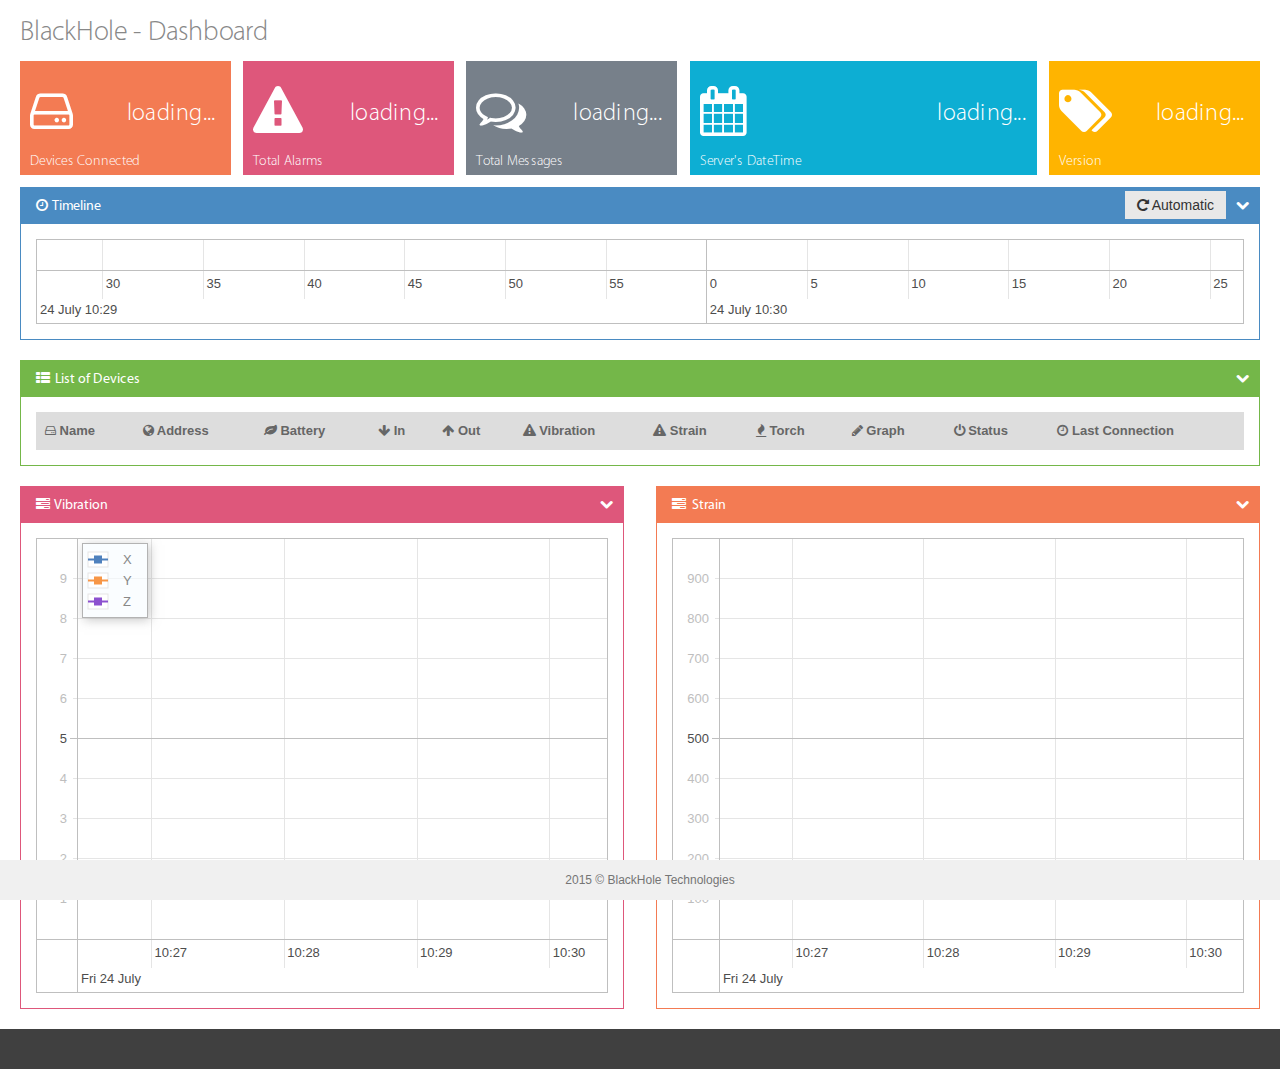
<file: target/classes/pages/index.html>
<!DOCTYPE html>
<!--[if IE 8]> <html lang="en" class="ie8"> <![endif]-->
<!--[if IE 9]> <html lang="en" class="ie9"> <![endif]-->
<!--[if !IE]><!--> <html lang="en"> <!--<![endif]-->

<!-- BEGIN HEAD -->
<head>
  <meta charset="utf-8" />
  <title>BlackHole - Dashboard</title>
  <meta name="viewport" content="width=device-width, initial-scale=1.0"/>
  <meta name="description" content="IPSO RockBolt Dashboard"/>
  <meta name="author" content="Punyal"/>
  <link href="assets/bootstrap/css/bootstrap.min.css" rel="stylesheet"/>
  <link href="assets/bootstrap/css/bootstrap-responsive.min.css" rel="stylesheet"/>
  <link href="assets/font-awesome/css/font-awesome.css" rel="stylesheet"/>
  <link href="css/style.css" rel="stylesheet" />
  <link href="css/vis.css" rel="stylesheet" />
  <link href="css/style-responsive.css" rel="stylesheet" />
  <link href="css/style-default.css" rel="stylesheet" id="style_color" />
</head>
<!-- END HEAD -->

<!-- BEGIN BODY -->
<body class="fixed-top">

  <!-- BEGIN CONTAINER -->
  <div id="container" class="row-fluid">

    <!-- BEGIN PAGE -->
    <div id="main-content">

      <!-- BEGIN PAGE CONTAINER-->
      <div class="container-fluid">

        <!-- BEGIN PAGE HEADER-->
        <div class="row-fluid">
          <div class="span12">
            <!-- BEGIN PAGE TITLE & BREADCRUMB-->
            <h3 class="page-title">
              BlackHole - Dashboard
            </h3>
            <!-- END PAGE TITLE & BREADCRUMB-->
          </div>
        </div>
        <!-- END PAGE HEADER-->

        <!-- BEGIN PAGE CONTENT-->
        
        <div class="row-fluid">
            <div class="metro-nav">
                    <div class="metro-nav-block nav-block-orange">
                        <a data-original-title="" href="#">
                            <i class="icon-hdd"></i>
                            <div class="info" id="devicesConnected">loading...</div>
                            <div class="status">Devices Connected</div>
                        </a>
                    </div>
                    <div class="metro-nav-block nav-block-red">
                        <a data-original-title="" href="#">
                            <i class="icon-warning-sign"></i>
                            <div class="info" id="totalAlarms">loading...</div>
                            <div class="status">Total Alarms</div>
                        </a>
                    </div>
                    <div class="metro-nav-block nav-block-grey">
                        <a data-original-title="" href="#">
                            <i class="icon-comments-alt"></i>
                            <div class="info" id="totalMessages">loading...</div>
                            <div class="status">Total Messages</div>
                        </a>
                    </div>
                    <div class="metro-nav-block nav-block-blue double">
                        <a data-original-title="" href="#">
                            <i class="icon-calendar"></i>
                            <div class="info" id="dateTime">loading...</div>
                            <div class="status">Server's DateTime</div>
                        </a>
                    </div>
                    <div class="metro-nav-block nav-block-yellow">
                        <a data-original-title="" href="#">
                            <i class="icon-tags"></i>
                            <div class="info" id="version">loading...</div>
                            <div class="status">Version</div>
                        </a>
                    </div>
                </div>
        </div>

        <div class="row-fluid">
          <div class="span12">

            <!-- BEGIN BASIC PORTLET-->
            <div class="widget blue">
              <div class="widget-title">
                <h4><i class="icon-time"></i> Timeline</h4>
                <span class="tools">
                  <a href="javascript:;" class="icon-chevron-down"></a>
                </span>
                
                <div class="update-btn" id="timeLineUpdateMode">
                    <a class="btn update-easy-pie-chart" onclick="autoUpdate(0);"><i class="icon-repeat"></i> Automatic</a>
                </div>
                
              </div>
              <div class="widget-body">
                <div class="text-center">
                  <div id="vis_timeline"></div>
                </div>
              </div>
            </div>
            <!-- END BASIC PORTLET-->
          </div>
        </div>

        <div class="row-fluid">
          <div class="span12">
            <!-- BEGIN BASIC PORTLET-->
            <div class="widget green">
              <div class="widget-title">
                <h4><i class="icon-th-list"></i> List of Devices</h4>
                <span class="tools">
                  <a href="javascript:;" class="icon-chevron-down"></a>
                </span>
              </div>
              <div class="widget-body">
                <table class="table table-striped table-bordered table-advance table-hover">
                  <thead>
                    <tr>
                      <th><i class="icon-hdd"></i> Name</th>
                      <th><i class="icon-globe"></i> Address</th>
                      <th><i class="icon-leaf"></i> Battery</th>
                      <th><i class="icon-arrow-down"></i> In</th>
                      <th><i class="icon-arrow-up"></i> Out</th>
                      <th><i class="icon-warning-sign"></i> Vibration</th>
                      <th><i class="icon-warning-sign"></i> Strain</th>
                      <th><i class="icon-fire"></i> Torch</th>
                      <th><i class="icon-pencil"></i> Graph</th>
                      <th><i class="icon-off"></i> Status</th>
                      <th><i class="icon-time"></i> Last Connection</th>
                    </tr>
                  </thead>
                  <tbody id="RockBoltsList">
                    </tbody>
                  </table>
                </div>
              </div>
              <!-- END BASIC PORTLET-->
            </div>
          </div>

          <div class="row-fluid">
            <div class="span6">
              <!-- BEGIN CHART PORTLET-->
              <div class="widget red">
                <div class="widget-title">
                  <h4><i class="icon-tasks"></i> Vibration</h4>
                  <span class="tools">
                    <a href="javascript:;" class="icon-chevron-down"></a>
                  </span>
                </div>
                <div class="widget-body">
                  <div class="text-center">
                  <div id="vis_vibration"></div>
                  </div>
                </div>
              </div>
              <!-- END CHART PORTLET-->
            </div>

            <div class="span6">
              <!-- BEGIN CHART PORTLET-->
              <div class="widget orange">
                <div class="widget-title">
                  <h4><i class="icon-tasks"> </i> Strain</h4>
                  <span class="tools">
                    <a href="javascript:;" class="icon-chevron-down"></a>
                  </span>
                </div>
                <div class="widget-body">
                  <div class="text-center">
                  <div id="vis_strain"></div>
                  </div>
                </div>
              </div>
              <!-- END CHART PORTLET-->
            </div>
          </div>

          <!-- END PAGE CONTENT-->
        </div>
        <!-- END PAGE CONTAINER-->
      </div>
      <!-- END PAGE -->
    </div>
    <!-- END CONTAINER -->

    <!-- BEGIN FOOTER -->
    <div id="footer">
      2015 &copy; BlackHole Technologies
    </div>
    <!-- END FOOTER -->

    <!-- BEGIN JAVASCRIPTS -->
    <!-- Load javascripts at bottom, this will reduce page load time -->
    <script src="js/jquery-1.8.3.min.js"></script>
    <script src="js/common-scripts.js"></script>
    <script src="js/vis.js"></script>
    <script src="js/rockbolt.js"></script>

    <!-- END JAVASCRIPTS -->

  </body>
  <!-- END BODY -->
</html>
</file>
<file: target/classes/pages/css/vis.css>
.vis .overlay {
  position: absolute;
  top: 0;
  left: 0;
  width: 100%;
  height: 100%;

  /* Must be displayed above for example selected Timeline items */
  z-index: 10;
}

.vis-active {
  box-shadow: 0 0 10px #86d5f8;
}

/* override some bootstrap styles screwing up the timelines css */

.vis [class*="span"] {
  min-height: 0;
  width: auto;
}

div.vis-configuration {
    position:relative;
    display:block;
    float:left;
    font-size:12px;
}

div.vis-configuration-wrapper {
    display:block;
    width:700px;
}


div.vis-configuration.vis-config-option-container{
    display:block;
    width:495px;
    background-color: #ffffff;
    border:2px solid #f7f8fa;
    border-radius:4px;
    margin-top:20px;
    left:10px;
    padding-left:5px;
}

div.vis-configuration.vis-config-button{
    display:block;
    width:495px;
    height:25px;
    vertical-align: middle;
    line-height:25px;
    background-color: #f7f8fa;
    border:2px solid #ceced0;
    border-radius:4px;
    margin-top:20px;
    left:10px;
    padding-left:5px;
    cursor: pointer;
    margin-bottom:30px;
}

div.vis-configuration.vis-config-button.hover{
    background-color: #4588e6;
    border:2px solid #214373;
    color:#ffffff;
}

div.vis-configuration.vis-config-item{
    display:block;
    float:left;
    width:495px;
    height:25px;
    vertical-align: middle;
    line-height:25px;
}


div.vis-configuration.vis-config-item.vis-config-s2{
    left:10px;
    background-color: #f7f8fa;
    padding-left:5px;
    border-radius:3px;
}
div.vis-configuration.vis-config-item.vis-config-s3{
    left:20px;
    background-color: #e4e9f0;
    padding-left:5px;
    border-radius:3px;
}
div.vis-configuration.vis-config-item.vis-config-s4{
    left:30px;
    background-color: #cfd8e6;
    padding-left:5px;
    border-radius:3px;
}

div.vis-configuration.vis-config-header{
    font-size:18px;
    font-weight: bold;
}

div.vis-configuration.vis-config-label{
    width:120px;
    height:25px;
    line-height: 25px;
}

div.vis-configuration.vis-config-label.vis-config-s3{
    width:110px;
}
div.vis-configuration.vis-config-label.vis-config-s4{
    width:100px;
}

div.vis-configuration.vis-config-colorBlock{
    top:1px;
    width:30px;
    height:19px;
    border:1px solid #444444;
    border-radius:2px;
    padding:0px;
    margin:0px;
    cursor:pointer;
}

input.vis-configuration.vis-config-checkbox {
    left:-5px;
}


input.vis-configuration.vis-config-rangeinput{
    position:relative;
    top:-5px;
    width:60px;
    height:13px;
    padding:1px;
    margin:0;
    pointer-events:none;
}

input.vis-configuration.vis-config-range{
    /*removes default webkit styles*/
    -webkit-appearance: none;

    /*fix for FF unable to apply focus style bug */
    border: 0px solid white;
    background-color:rgba(0,0,0,0);

    /*required for proper track sizing in FF*/
    width: 300px;
    height:20px;
}
input.vis-configuration.vis-config-range::-webkit-slider-runnable-track {
    width: 300px;
    height: 5px;
    background: #dedede; /* Old browsers */
    background: -moz-linear-gradient(top,  #dedede 0%, #c8c8c8 99%); /* FF3.6+ */
    background: -webkit-gradient(linear, left top, left bottom, color-stop(0%,#dedede), color-stop(99%,#c8c8c8)); /* Chrome,Safari4+ */
    background: -webkit-linear-gradient(top,  #dedede 0%,#c8c8c8 99%); /* Chrome10+,Safari5.1+ */
    background: -o-linear-gradient(top, #dedede 0%, #c8c8c8 99%); /* Opera 11.10+ */
    background: -ms-linear-gradient(top,  #dedede 0%,#c8c8c8 99%); /* IE10+ */
    background: linear-gradient(to bottom,  #dedede 0%,#c8c8c8 99%); /* W3C */
    filter: progid:DXImageTransform.Microsoft.gradient( startColorstr='#dedede', endColorstr='#c8c8c8',GradientType=0 ); /* IE6-9 */

    border: 1px solid #999999;
    box-shadow: #aaaaaa 0px 0px 3px 0px;
    border-radius: 3px;
}
input.vis-configuration.vis-config-range::-webkit-slider-thumb {
    -webkit-appearance: none;
    border: 1px solid #14334b;
    height: 17px;
    width: 17px;
    border-radius: 50%;
    background: #3876c2; /* Old browsers */
    background: -moz-linear-gradient(top,  #3876c2 0%, #385380 100%); /* FF3.6+ */
    background: -webkit-gradient(linear, left top, left bottom, color-stop(0%,#3876c2), color-stop(100%,#385380)); /* Chrome,Safari4+ */
    background: -webkit-linear-gradient(top,  #3876c2 0%,#385380 100%); /* Chrome10+,Safari5.1+ */
    background: -o-linear-gradient(top,  #3876c2 0%,#385380 100%); /* Opera 11.10+ */
    background: -ms-linear-gradient(top,  #3876c2 0%,#385380 100%); /* IE10+ */
    background: linear-gradient(to bottom,  #3876c2 0%,#385380 100%); /* W3C */
    filter: progid:DXImageTransform.Microsoft.gradient( startColorstr='#3876c2', endColorstr='#385380',GradientType=0 ); /* IE6-9 */
    box-shadow: #111927 0px 0px 1px 0px;
    margin-top: -7px;
}
input.vis-configuration.vis-config-range:focus {
    outline: none;
}
input.vis-configuration.vis-config-range:focus::-webkit-slider-runnable-track {
    background: #9d9d9d; /* Old browsers */
    background: -moz-linear-gradient(top, #9d9d9d 0%, #c8c8c8 99%); /* FF3.6+ */
    background: -webkit-gradient(linear, left top, left bottom, color-stop(0%,#9d9d9d), color-stop(99%,#c8c8c8)); /* Chrome,Safari4+ */
    background: -webkit-linear-gradient(top,  #9d9d9d 0%,#c8c8c8 99%); /* Chrome10+,Safari5.1+ */
    background: -o-linear-gradient(top,  #9d9d9d 0%,#c8c8c8 99%); /* Opera 11.10+ */
    background: -ms-linear-gradient(top,  #9d9d9d 0%,#c8c8c8 99%); /* IE10+ */
    background: linear-gradient(to bottom,  #9d9d9d 0%,#c8c8c8 99%); /* W3C */
    filter: progid:DXImageTransform.Microsoft.gradient( startColorstr='#9d9d9d', endColorstr='#c8c8c8',GradientType=0 ); /* IE6-9 */
}

input.vis-configuration.vis-config-range::-moz-range-track {
    width: 300px;
    height: 10px;
    background: #dedede; /* Old browsers */
    background: -moz-linear-gradient(top,  #dedede 0%, #c8c8c8 99%); /* FF3.6+ */
    background: -webkit-gradient(linear, left top, left bottom, color-stop(0%,#dedede), color-stop(99%,#c8c8c8)); /* Chrome,Safari4+ */
    background: -webkit-linear-gradient(top,  #dedede 0%,#c8c8c8 99%); /* Chrome10+,Safari5.1+ */
    background: -o-linear-gradient(top, #dedede 0%, #c8c8c8 99%); /* Opera 11.10+ */
    background: -ms-linear-gradient(top,  #dedede 0%,#c8c8c8 99%); /* IE10+ */
    background: linear-gradient(to bottom,  #dedede 0%,#c8c8c8 99%); /* W3C */
    filter: progid:DXImageTransform.Microsoft.gradient( startColorstr='#dedede', endColorstr='#c8c8c8',GradientType=0 ); /* IE6-9 */

    border: 1px solid #999999;
    box-shadow: #aaaaaa 0px 0px 3px 0px;
    border-radius: 3px;
}
input.vis-configuration.vis-config-range::-moz-range-thumb {
    border: none;
    height: 16px;
    width: 16px;

    border-radius: 50%;
    background:  #385380;
}

/*hide the outline behind the border*/
input.vis-configuration.vis-config-range:-moz-focusring{
    outline: 1px solid white;
    outline-offset: -1px;
}

input.vis-configuration.vis-config-range::-ms-track {
    width: 300px;
    height: 5px;

    /*remove bg colour from the track, we'll use ms-fill-lower and ms-fill-upper instead */
    background: transparent;

    /*leave room for the larger thumb to overflow with a transparent border */
    border-color: transparent;
    border-width: 6px 0;

    /*remove default tick marks*/
    color: transparent;
}
input.vis-configuration.vis-config-range::-ms-fill-lower {
    background: #777;
    border-radius: 10px;
}
input.vis-configuration.vis-config-range::-ms-fill-upper {
    background: #ddd;
    border-radius: 10px;
}
input.vis-configuration.vis-config-range::-ms-thumb {
    border: none;
    height: 16px;
    width: 16px;
    border-radius: 50%;
    background:  #385380;
}
input.vis-configuration.vis-config-range:focus::-ms-fill-lower {
    background: #888;
}
input.vis-configuration.vis-config-range:focus::-ms-fill-upper {
    background: #ccc;
}

.vis-configuration-popup {
    position: absolute;
    background: rgba(57, 76, 89, 0.85);
    border: 2px solid #f2faff;
    line-height:30px;
    height:30px;
    width:150px;
    text-align:center;
    color: #ffffff;
    font-size:14px;
    border-radius:4px;
    -webkit-transition: opacity 0.3s ease-in-out;
    -moz-transition: opacity 0.3s ease-in-out;
    transition: opacity 0.3s ease-in-out;
}
.vis-configuration-popup:after, .vis-configuration-popup:before {
    left: 100%;
    top: 50%;
    border: solid transparent;
    content: " ";
    height: 0;
    width: 0;
    position: absolute;
    pointer-events: none;
}

.vis-configuration-popup:after {
    border-color: rgba(136, 183, 213, 0);
    border-left-color: rgba(57, 76, 89, 0.85);
    border-width: 8px;
    margin-top: -8px;
}
.vis-configuration-popup:before {
    border-color: rgba(194, 225, 245, 0);
    border-left-color: #f2faff;
    border-width: 12px;
    margin-top: -12px;
}

.vis-timeline {
  position: relative;
  border: 1px solid #bfbfbf;

  overflow: hidden;
  padding: 0;
  margin: 0;

  box-sizing: border-box;
}


.vis-panel {
  position: absolute;

  padding: 0;
  margin: 0;

  box-sizing: border-box;
}

.vis-panel.vis-center,
.vis-panel.vis-left,
.vis-panel.vis-right,
.vis-panel.vis-top,
.vis-panel.vis-bottom {
  border: 1px #bfbfbf;
}

.vis-panel.vis-center,
.vis-panel.vis-left,
.vis-panel.vis-right {
  border-top-style: solid;
  border-bottom-style: solid;
  overflow: hidden;
}

.vis-panel.vis-center,
.vis-panel.vis-top,
.vis-panel.vis-bottom {
  border-left-style: solid;
  border-right-style: solid;
}

.vis-background {
  overflow: hidden;
}

.vis-panel > .vis-content {
  position: relative;
}

.vis-panel .vis-shadow {
  position: absolute;
  width: 100%;
  height: 1px;
  box-shadow: 0 0 10px rgba(0,0,0,0.8);
  /* TODO: find a nice way to ensure vis-shadows are drawn on top of items
  z-index: 1;
  */
}

.vis-panel .vis-shadow.vis-top {
  top: -1px;
  left: 0;
}

.vis-panel .vis-shadow.vis-bottom {
  bottom: -1px;
  left: 0;
}

.vis-labelset {
  position: relative;

  overflow: hidden;

  box-sizing: border-box;
}

.vis-labelset .vis-label {
  position: relative;
  left: 0;
  top: 0;
  width: 100%;
  color: #4d4d4d;

  box-sizing: border-box;
}

.vis-labelset .vis-label {
  border-bottom: 1px solid #bfbfbf;
}

.vis-labelset .vis-label.draggable {
  cursor: pointer;
}

.vis-labelset .vis-label:last-child {
  border-bottom: none;
}

.vis-labelset .vis-label .vis-inner {
  display: inline-block;
  padding: 5px;
}

.vis-labelset .vis-label .vis-inner.vis-hidden {
  padding: 0;
}


.vis-itemset {
  position: relative;
  padding: 0;
  margin: 0;

  box-sizing: border-box;
}

.vis-itemset .vis-background,
.vis-itemset .vis-foreground {
  position: absolute;
  width: 100%;
  height: 100%;
  overflow: visible;
}

.vis-axis {
  position: absolute;
  width: 100%;
  height: 0;
  left: 0;
  z-index: 1;
}

.vis-foreground .vis-group {
  position: relative;
  box-sizing: border-box;
  border-bottom: 1px solid #bfbfbf;
}

.vis-foreground .vis-group:last-child {
  border-bottom: none;
}

.vis-overlay {
  position: absolute;
  top: 0;
  left: 0;
  width: 100%;
  height: 100%;
  z-index: 10;
}

.vis-item {
  position: absolute;
  color: #1A1A1A;
  border-color: #97B0F8;
  border-width: 1px;
  background-color: #D5DDF6;
  display: inline-block;
  /*overflow: hidden;*/
}

.vis-item.vis-selected {
  border-color: #FFC200;
  background-color: #FFF785;

  /* z-index must be higher than the z-index of custom time bar and current time bar */
  z-index: 2;
}

.vis-editable.vis-selected {
  cursor: move;
}

.vis-item.vis-point.vis-selected {
  background-color: #FFF785;
}

.vis-item.vis-box {
  text-align: center;
  border-style: solid;
  border-radius: 2px;
}

.vis-item.vis-point {
  background: none;
}

.vis-item.vis-dot {
  position: absolute;
  padding: 0;
  border-width: 4px;
  border-style: solid;
  border-radius: 4px;
}

.vis-item.vis-range {
  border-style: solid;
  border-radius: 2px;
  box-sizing: border-box;
}

.vis-item.vis-background {
  border: none;
  background-color: rgba(213, 221, 246, 0.4);
  box-sizing: border-box;
  padding: 0;
  margin: 0;
}

.vis-item .vis-item-overflow {
  position: relative;
  width: 100%;
  height: 100%;
  padding: 0;
  margin: 0;
  overflow: hidden;
}

.vis-item.vis-range .vis-item-content {
  position: relative;
  display: inline-block;
}

.vis-item.vis-background .vis-item-content {
  position: absolute;
  display: inline-block;
}

.vis-item.vis-line {
  padding: 0;
  position: absolute;
  width: 0;
  border-left-width: 1px;
  border-left-style: solid;
}

.vis-item .vis-item-content {
  white-space: nowrap;
  box-sizing: border-box;
  padding: 5px;
}

.vis-item .vis-delete {
  background: url('img/timeline/delete.png') no-repeat center;
  position: absolute;
  width: 24px;
  height: 24px;
  top: -4px;
  right: -24px;
  cursor: pointer;
}

.vis-item.vis-range .vis-drag-left {
  position: absolute;
  width: 24px;
  max-width: 20%;
  min-width: 2px;
  height: 100%;
  top: 0;
  left: -4px;

  cursor: w-resize;
}

.vis-item.vis-range .vis-drag-right {
  position: absolute;
  width: 24px;
  max-width: 20%;
  min-width: 2px;
  height: 100%;
  top: 0;
  right: -4px;

  cursor: e-resize;
}

.vis-time-axis {
  position: relative;
  overflow: hidden;
}

.vis-time-axis.vis-foreground {
  top: 0;
  left: 0;
  width: 100%;
}

.vis-time-axis.vis-background {
  position: absolute;
  top: 0;
  left: 0;
  width: 100%;
  height: 100%;
}

.vis-time-axis .vis-text {
  position: absolute;
  color: #4d4d4d;
  padding: 3px;
  overflow: hidden;
  box-sizing: border-box;

  white-space: nowrap;
}

.vis-time-axis .vis-text.vis-measure {
  position: absolute;
  padding-left: 0;
  padding-right: 0;
  margin-left: 0;
  margin-right: 0;
  visibility: hidden;
}

.vis-time-axis .vis-grid.vis-vertical {
  position: absolute;
  border-left: 1px solid;
}

.vis-time-axis .vis-grid.vis-minor {
  border-color: #e5e5e5;
}

.vis-time-axis .vis-grid.vis-major {
  border-color: #bfbfbf;
}

.vis-current-time {
  background-color: #FF7F6E;
  width: 2px;
  z-index: 1;
}
.vis-custom-time {
  background-color: #6E94FF;
  width: 2px;
  cursor: move;
  z-index: 1;
}
.vis-timeline {
  /*
  -webkit-transition: height .4s ease-in-out;
  transition:         height .4s ease-in-out;
  */
}

.vis-panel {
  /*
  -webkit-transition: height .4s ease-in-out, top .4s ease-in-out;
  transition:         height .4s ease-in-out, top .4s ease-in-out;
  */
}

.vis-axis {
  /*
  -webkit-transition: top .4s ease-in-out;
  transition:         top .4s ease-in-out;
  */
}

/* TODO: get animation working nicely

.vis-item {
  -webkit-transition: top .4s ease-in-out;
  transition:         top .4s ease-in-out;
}

.vis-item.line {
  -webkit-transition: height .4s ease-in-out, top .4s ease-in-out;
  transition:         height .4s ease-in-out, top .4s ease-in-out;
}
/**/

.vis-panel.vis-background.vis-horizontal .vis-grid.vis-horizontal {
  position: absolute;
  width: 100%;
  height: 0;
  border-bottom: 1px solid;
}

.vis-panel.vis-background.vis-horizontal .vis-grid.vis-minor {
  border-color: #e5e5e5;
}

.vis-panel.vis-background.vis-horizontal .vis-grid.vis-major {
  border-color: #bfbfbf;
}


.vis-data-axis .vis-y-axis.vis-major {
  width: 100%;
  position: absolute;
  color: #4d4d4d;
  white-space: nowrap;
}

.vis-data-axis .vis-y-axis.vis-major.vis-measure {
  padding: 0;
  margin: 0;
  border: 0;
  visibility: hidden;
  width: auto;
}


.vis-data-axis .vis-y-axis.vis-minor {
  position: absolute;
  width: 100%;
  color: #bebebe;
  white-space: nowrap;
}

.vis-data-axis .vis-y-axis.vis-minor.vis-measure {
  padding: 0;
  margin: 0;
  border: 0;
  visibility: hidden;
  width: auto;
}

.vis-data-axis .vis-y-axis.vis-title {
  position: absolute;
  color: #4d4d4d;
  white-space: nowrap;
  bottom: 20px;
  text-align: center;
}

.vis-data-axis .vis-y-axis.vis-title.vis-measure {
  padding: 0;
  margin: 0;
  visibility: hidden;
  width: auto;
}

.vis-data-axis .vis-y-axis.vis-title.vis-left {
  bottom: 0;
  -webkit-transform-origin: left top;
  -moz-transform-origin: left top;
  -ms-transform-origin: left top;
  -o-transform-origin: left top;
  transform-origin: left bottom;
  -webkit-transform: rotate(-90deg);
  -moz-transform: rotate(-90deg);
  -ms-transform: rotate(-90deg);
  -o-transform: rotate(-90deg);
  transform: rotate(-90deg);
}

.vis-data-axis .vis-y-axis.vis-title.vis-right {
  bottom: 0;
  -webkit-transform-origin: right bottom;
  -moz-transform-origin: right bottom;
  -ms-transform-origin: right bottom;
  -o-transform-origin: right bottom;
  transform-origin: right bottom;
  -webkit-transform: rotate(90deg);
  -moz-transform: rotate(90deg);
  -ms-transform: rotate(90deg);
  -o-transform: rotate(90deg);
  transform: rotate(90deg);
}

.vis-legend {
  background-color: rgba(247, 252, 255, 0.65);
  padding: 5px;
  border: 1px solid #b3b3b3;
  box-shadow: 2px 2px 10px rgba(154, 154, 154, 0.55);
}

.vis-legend-text {
  /*font-size: 10px;*/
  white-space: nowrap;
  display: inline-block
}
.vis-graph-group0 {
    fill:#4f81bd;
    fill-opacity:0;
    stroke-width:2px;
    stroke: #4f81bd;
}

.vis-graph-group1 {
    fill:#f79646;
    fill-opacity:0;
    stroke-width:2px;
    stroke: #f79646;
}

.vis-graph-group2 {
    fill: #8c51cf;
    fill-opacity:0;
    stroke-width:2px;
    stroke: #8c51cf;
}

.vis-graph-group3 {
    fill: #75c841;
    fill-opacity:0;
    stroke-width:2px;
    stroke: #75c841;
}

.vis-graph-group4 {
    fill: #ff0100;
    fill-opacity:0;
    stroke-width:2px;
    stroke: #ff0100;
}

.vis-graph-group5 {
    fill: #37d8e6;
    fill-opacity:0;
    stroke-width:2px;
    stroke: #37d8e6;
}

.vis-graph-group6 {
    fill: #042662;
    fill-opacity:0;
    stroke-width:2px;
    stroke: #042662;
}

.vis-graph-group7 {
    fill:#00ff26;
    fill-opacity:0;
    stroke-width:2px;
    stroke: #00ff26;
}

.vis-graph-group8 {
    fill:#ff00ff;
    fill-opacity:0;
    stroke-width:2px;
    stroke: #ff00ff;
}

.vis-graph-group9 {
    fill: #8f3938;
    fill-opacity:0;
    stroke-width:2px;
    stroke: #8f3938;
}

.vis-timeline .vis-fill {
    fill-opacity:0.1;
    stroke: none;
}


.vis-timeline .vis-bar {
    fill-opacity:0.5;
    stroke-width:1px;
}

.vis-timeline .vis-point {
    stroke-width:2px;
    fill-opacity:1.0;
}


.vis-timeline .vis-legend-background {
    stroke-width:1px;
    fill-opacity:0.9;
    fill: #ffffff;
    stroke: #c2c2c2;
}


.vis-timeline .vis-outline {
    stroke-width:1px;
    fill-opacity:1;
    fill: #ffffff;
    stroke: #e5e5e5;
}

.vis-timeline .vis-icon-fill {
    fill-opacity:0.3;
    stroke: none;
}

div.vis-network div.vis-manipulation {
  border-width: 0;
  border-bottom: 1px;
  border-style:solid;
  border-color: #d6d9d8;
  background: #ffffff; /* Old browsers */
  background: -moz-linear-gradient(top,  #ffffff 0%, #fcfcfc 48%, #fafafa 50%, #fcfcfc 100%); /* FF3.6+ */
  background: -webkit-gradient(linear, left top, left bottom, color-stop(0%,#ffffff), color-stop(48%,#fcfcfc), color-stop(50%,#fafafa), color-stop(100%,#fcfcfc)); /* Chrome,Safari4+ */
  background: -webkit-linear-gradient(top,  #ffffff 0%,#fcfcfc 48%,#fafafa 50%,#fcfcfc 100%); /* Chrome10+,Safari5.1+ */
  background: -o-linear-gradient(top,  #ffffff 0%,#fcfcfc 48%,#fafafa 50%,#fcfcfc 100%); /* Opera 11.10+ */
  background: -ms-linear-gradient(top,  #ffffff 0%,#fcfcfc 48%,#fafafa 50%,#fcfcfc 100%); /* IE10+ */
  background: linear-gradient(to bottom,  #ffffff 0%,#fcfcfc 48%,#fafafa 50%,#fcfcfc 100%); /* W3C */
  filter: progid:DXImageTransform.Microsoft.gradient( startColorstr='#ffffff', endColorstr='#fcfcfc',GradientType=0 ); /* IE6-9 */

  padding-top:4px;
  position: absolute;
  left: 0;
  top: 0;
  width: 100%;
  height: 28px;
}

div.vis-network div.vis-edit-mode {
  position:absolute;
  left: 0;
  top: 5px;
  height: 30px;
}

/* FIXME: shouldn't the vis-close button be a child of the vis-manipulation div? */

div.vis-network div.vis-close {
  position:absolute;
  right: 0;
  top: 0;
  width: 30px;
  height: 30px;

  background-position: 20px 3px;
  background-repeat: no-repeat;
  background-image: url("img/network/cross.png");
  cursor: pointer;
  -webkit-touch-callout: none;
  -webkit-user-select: none;
  -khtml-user-select: none;
  -moz-user-select: none;
  -ms-user-select: none;
  user-select: none;
}

div.vis-network div.vis-close:hover {
  opacity: 0.6;
}

div.vis-network div.vis-manipulation div.vis-button,
div.vis-network div.vis-edit-mode div.vis-button {
  float:left;
  font-family: verdana;
  font-size: 12px;
  -moz-border-radius: 15px;
  border-radius: 15px;
  display:inline-block;
  background-position: 0px 0px;
  background-repeat:no-repeat;
  height:24px;
  margin-left: 10px;
  /*vertical-align:middle;*/
  cursor: pointer;
  padding: 0px 8px 0px 8px;
  -webkit-touch-callout: none;
  -webkit-user-select: none;
  -khtml-user-select: none;
  -moz-user-select: none;
  -ms-user-select: none;
  user-select: none;
}

div.vis-network div.vis-manipulation div.vis-button:hover {
  box-shadow: 1px 1px 8px rgba(0, 0, 0, 0.20);
}

div.vis-network div.vis-manipulation div.vis-button:active {
  box-shadow: 1px 1px 8px rgba(0, 0, 0, 0.50);
}

div.vis-network div.vis-manipulation div.vis-button.vis-back {
  background-image: url("img/network/backIcon.png");
}

div.vis-network div.vis-manipulation div.vis-button.vis-none:hover {
  box-shadow: 1px 1px 8px rgba(0, 0, 0, 0.0);
  cursor: default;
}
div.vis-network div.vis-manipulation div.vis-button.vis-none:active {
  box-shadow: 1px 1px 8px rgba(0, 0, 0, 0.0);
}
div.vis-network div.vis-manipulation div.vis-button.vis-none {
  padding: 0;
}
div.vis-network div.vis-manipulation div.notification {
  margin: 2px;
  font-weight: bold;
}

div.vis-network div.vis-manipulation div.vis-button.vis-add {
  background-image: url("img/network/addNodeIcon.png");
}

div.vis-network div.vis-manipulation div.vis-button.vis-edit,
div.vis-network div.vis-edit-mode div.vis-button.vis-edit {
  background-image: url("img/network/editIcon.png");
}

div.vis-network div.vis-edit-mode div.vis-button.vis-edit.vis-edit-mode {
  background-color: #fcfcfc;
  border: 1px solid #cccccc;
}

div.vis-network div.vis-manipulation div.vis-button.vis-connect {
  background-image: url("img/network/connectIcon.png");
}

div.vis-network div.vis-manipulation div.vis-button.vis-delete {
  background-image: url("img/network/deleteIcon.png");
}
/* top right bottom left */
div.vis-network div.vis-manipulation div.vis-label,
div.vis-network div.vis-edit-mode div.vis-label {
  margin: 0 0 0 23px;
  line-height: 25px;
}
div.vis-network div.vis-manipulation div.vis-separator-line {
  float:left;
  display:inline-block;
  width:1px;
  height:21px;
  background-color: #bdbdbd;
  margin: 0px 7px 0 15px; /*top right bottom left*/
}

/* TODO: is this redundant?
div.network-navigation_wrapper {
  position: absolute;
  left: 0;
  top: 0;
  width: 100%;
  height: 100%;
}
*/
div.vis-network-tooltip {
  position: absolute;
  visibility: hidden;
  padding: 5px;
  white-space: nowrap;

  font-family: verdana;
  font-size:14px;
  font-color:#000000;
  background-color: #f5f4ed;

  -moz-border-radius: 3px;
  -webkit-border-radius: 3px;
  border-radius: 3px;
  border: 1px solid #808074;

  box-shadow: 3px 3px 10px rgba(0, 0, 0, 0.2);
  pointer-events: none;
}
div.vis-network div.vis-navigation div.vis-button {
    width:34px;
    height:34px;
    -moz-border-radius: 17px;
    border-radius: 17px;
    position:absolute;
    display:inline-block;
    background-position: 2px 2px;
    background-repeat:no-repeat;
    cursor: pointer;
    -webkit-touch-callout: none;
    -webkit-user-select: none;
    -khtml-user-select: none;
    -moz-user-select: none;
    -ms-user-select: none;
    user-select: none;
}

div.vis-network div.vis-navigation div.vis-button:hover {
    box-shadow: 0 0 3px 3px rgba(56, 207, 21, 0.30);
}

div.vis-network div.vis-navigation div.vis-button:active {
    box-shadow: 0 0 1px 3px rgba(56, 207, 21, 0.95);
}

div.vis-network div.vis-navigation div.vis-button.vis-up {
    background-image: url("img/network/upArrow.png");
    bottom:50px;
    left:55px;
}
div.vis-network div.vis-navigation div.vis-button.vis-down {
    background-image: url("img/network/downArrow.png");
    bottom:10px;
    left:55px;
}
div.vis-network div.vis-navigation div.vis-button.vis-left {
    background-image: url("img/network/leftArrow.png");
    bottom:10px;
    left:15px;
}
div.vis-network div.vis-navigation div.vis-button.vis-right {
    background-image: url("img/network/rightArrow.png");
    bottom:10px;
    left:95px;
}
div.vis-network div.vis-navigation div.vis-button.vis-zoomIn {
    background-image: url("img/network/plus.png");
    bottom:10px;
    right:15px;
}
div.vis-network div.vis-navigation div.vis-button.vis-zoomOut {
    background-image: url("img/network/minus.png");
    bottom:10px;
    right:55px;
}
div.vis-network div.vis-navigation div.vis-button.vis-zoomExtends {
    background-image: url("img/network/zoomExtends.png");
    bottom:50px;
    right:15px;
}

div.vis-color-picker {
  position:absolute;
  margin-top:-140px;
  margin-left:30px;
  width:293px;
  height:425px;
  padding: 10px;
  border-radius:15px;
  background-color:#ffffff;
  display:none;
  box-shadow: rgba(0,0,0,0.5) 0px 0px 10px 0px;
}

div.vis-color-picker div.vis-arrow {
  position: absolute;
  top:147px;
  left:5px;
}

div.vis-color-picker div.vis-arrow:after,
div.vis-color-picker div.vis-arrow:before {
  right: 100%;
  top: 50%;
  border: solid transparent;
  content: " ";
  height: 0;
  width: 0;
  position: absolute;
  pointer-events: none;
}

div.vis-color-picker div.vis-arrow:after {
  border-color: rgba(255, 255, 255, 0);
  border-right-color: #ffffff;
  border-width: 30px;
  margin-top: -30px;
}

div.vis-color-picker div.vis-color {
  position:absolute;
  width: 289px;
  height: 289px;
  cursor: pointer;
}



div.vis-color-picker div.vis-brightness {
  position: absolute;
  top:313px;
}

div.vis-color-picker div.vis-opacity {
  position:absolute;
  top:350px;
}

div.vis-color-picker div.vis-selector {
  position:absolute;
  top:137px;
  left:137px;
  width:15px;
  height:15px;
  border-radius:15px;
  border:1px solid #ffffff;
  background: #4c4c4c; /* Old browsers */
  background: -moz-linear-gradient(top,  #4c4c4c 0%, #595959 12%, #666666 25%, #474747 39%, #2c2c2c 50%, #000000 51%, #111111 60%, #2b2b2b 76%, #1c1c1c 91%, #131313 100%); /* FF3.6+ */
  background: -webkit-gradient(linear, left top, left bottom, color-stop(0%,#4c4c4c), color-stop(12%,#595959), color-stop(25%,#666666), color-stop(39%,#474747), color-stop(50%,#2c2c2c), color-stop(51%,#000000), color-stop(60%,#111111), color-stop(76%,#2b2b2b), color-stop(91%,#1c1c1c), color-stop(100%,#131313)); /* Chrome,Safari4+ */
  background: -webkit-linear-gradient(top,  #4c4c4c 0%,#595959 12%,#666666 25%,#474747 39%,#2c2c2c 50%,#000000 51%,#111111 60%,#2b2b2b 76%,#1c1c1c 91%,#131313 100%); /* Chrome10+,Safari5.1+ */
  background: -o-linear-gradient(top,  #4c4c4c 0%,#595959 12%,#666666 25%,#474747 39%,#2c2c2c 50%,#000000 51%,#111111 60%,#2b2b2b 76%,#1c1c1c 91%,#131313 100%); /* Opera 11.10+ */
  background: -ms-linear-gradient(top,  #4c4c4c 0%,#595959 12%,#666666 25%,#474747 39%,#2c2c2c 50%,#000000 51%,#111111 60%,#2b2b2b 76%,#1c1c1c 91%,#131313 100%); /* IE10+ */
  background: linear-gradient(to bottom,  #4c4c4c 0%,#595959 12%,#666666 25%,#474747 39%,#2c2c2c 50%,#000000 51%,#111111 60%,#2b2b2b 76%,#1c1c1c 91%,#131313 100%); /* W3C */
  filter: progid:DXImageTransform.Microsoft.gradient( startColorstr='#4c4c4c', endColorstr='#131313',GradientType=0 ); /* IE6-9 */
}



div.vis-color-picker div.vis-new-color {
  position:absolute;
  width:140px;
  height:20px;
  border:1px solid rgba(0,0,0,0.1);
  border-radius:5px;
  top:380px;
  left:159px;
  text-align:right;
  padding-right:2px;
  font-size:10px;
  color:rgba(0,0,0,0.4);
  vertical-align:middle;
  line-height:20px;

}

div.vis-color-picker div.vis-initial-color {
  position:absolute;
  width:140px;
  height:20px;
  border:1px solid rgba(0,0,0,0.1);
  border-radius:5px;
  top:380px;
  left:10px;
  text-align:left;
  padding-left:2px;
  font-size:10px;
  color:rgba(0,0,0,0.4);
  vertical-align:middle;
  line-height:20px;
}

div.vis-color-picker div.vis-label {
  position:absolute;
  width:300px;
  left:10px;
}

div.vis-color-picker div.vis-label.vis-brightness {
  top:300px;
}

div.vis-color-picker div.vis-label.vis-opacity {
  top:338px;
}

div.vis-color-picker div.vis-button {
  position:absolute;
  width:68px;
  height:25px;
  border-radius:10px;
  vertical-align: middle;
  text-align:center;
  line-height: 25px;
  top:410px;
  border:2px solid #d9d9d9;
  background-color: #f7f7f7;
  cursor:pointer;
}

div.vis-color-picker div.vis-button.vis-cancel {
  /*border:2px solid #ff4e33;*/
  /*background-color: #ff7761;*/
  left:5px;
}
div.vis-color-picker div.vis-button.vis-load {
  /*border:2px solid #a153e6;*/
  /*background-color: #cb8dff;*/
  left:82px;
}
div.vis-color-picker div.vis-button.vis-apply {
  /*border:2px solid #4588e6;*/
  /*background-color: #82b6ff;*/
  left:159px;
}
div.vis-color-picker div.vis-button.vis-save {
  /*border:2px solid #45e655;*/
  /*background-color: #6dff7c;*/
  left:236px;
}


div.vis-color-picker input.vis-range {
  width: 290px;
  height:20px;
}

/* TODO: is this redundant?
div.vis-color-picker input.vis-range-brightness {
  width: 289px !important;
}


div.vis-color-picker input.vis-saturation-range {
  width: 289px !important;
}*/
</file>
<file: target/classes/pages/css/style-responsive.css>
@media (min-width: 980px) {

 	/* sidebar */
	#sidebar {
		position: absolute;
 		width: 180px;
  	}

  	#sidebar ul{
  		margin-top:1px !important;
  		width: 100%;
  	}

  	/* body container */
  	#main-content {
		margin-top: 0px !important;
	}

	.fixed-top #main-content {
		margin-top: 20px;
	}
}


/* phones and tablets */
@media (max-width:979px) {

    /*---lock page----*/

    .lock .lock-wrap {
        width: 95%;
    }
    .lock-wrap .single-size, .lock-wrap .double-size {
        width: 32% !important;
    }

    .double-size i {
        /*display: block;*/
    }
    /*--------*/
	/* header bar */
	#header .navbar-inner li.dropdown i {
		display: inline-block;
		position: relative;
		top:1px;
		right:-2px;
	}

	#header.navbar {
		margin-bottom: 0px !important;
	}

	#header .navbar-search {
	  margin-left: 80px !important;
	}

	/* page title*/
	.page-title {
		margin: 4px 0px 7px 0px !important;
	}

	/* body */
	.fixed-top #main-content {
		margin-top: 0px;
	} 

	/* container */
	#container {
		margin-top: 0px !important;
	}

	.fixed-top #container {
		margin-top: 0px !important;
	}
    /*sidebar*/
	#sidebar .sidebar-toggler {
		display: none;
	}

	#sidebar.in {
		margin-top: 9px !important;

	}

	#sidebar ul {
		margin-top:0px !important;
		width:100%;
	}

	.top-nav .text {
		display: none;
	}

	/* sidebar menu */
	#sidebar .triangle {
		display: none;
	}

	#sidebar {		
		 -webkit-border-radius: 4px !important;
    		-moz-border-radius: 4px !important;
         		 border-radius: 4px !important;
	}

	#sidebar > ul > li:first-child > a{
		border-top:0px !important;
	}		
	#sidebar > ul > li:last-child > a {
		border-bottom:0px !important;
	}

	#sidebar > ul > li:first-child > a:hover, #sidebar > ul > li.active:first-child > a{
		 -webkit-border-radius: 4px 4px 0 0 !important;
    		-moz-border-radius: 4px 4px 0 0 !important;
         		 border-radius: 4px 4px 0 0 !important;
         border-top:0px !important;		 
	}		
	#sidebar > ul > li:last-child > a:hover, #sidebar > ul > li.active:last-child > a {
		 -webkit-border-radius: 0 0 4px 4px !important;
    		-moz-border-radius: 0 0 4px 4px !important;
         		 border-radius: 0 0 4px 4px !important;
         border-bottom:0px !important;		 
	}

    #sidebar > ul > li > a > span {
        line-height: 35px;
    }

    #sidebar > ul > li {
        margin: 0 0 1px;
    }
    #sidebar > ul > li > a {
        height:35px;
        line-height:35px;
        padding: 0 10px;
        text-align: left;
    }
    #sidebar > ul > li > a i{
        display: none !important;
    }

    #sidebar ul > li > a .arrow, #sidebar > ul > li > a .arrow.open {
        margin-right: 25px;
    }
    #sidebar > ul > li > a, #sidebar > ul > li > ul.sub > li {
        width: 100%;
    }
    #sidebar > ul > li > ul.sub > li > a {
        background: transparent !important ;
    }
    #sidebar > ul > li > ul.sub > li > a:hover {
        background: #4A8BC2 !important ;
    }

	/* stat overview containers */
	.stats-overview-cont {
		margin: 0px;
	}
	.stats-overview { 
		margin: 0px;
		padding: 10px 10px 0px 10px;
 		margin-bottom: 20px;
	}	

	.stats-overview .details  .title {
		font-size: 13px;
	}

	/* cirlce stats */
	.circle-stat .details {
		margin-top: 0px !important;
	}
	.circle-stat .details .title {
		margin: 0px !important;
	}

	/* style switcher */
	#theme-change {
		top:55px;
		right:28px;
	}
}

@media (min-width: 768px) and (max-width: 1280px) {


    /*---lock page----*/

    .lock .lock-wrap {
        /*width: 95%;*/
    }
    .lock-wrap .double-size {
        width: 38% !important;
    }
    .lock-wrap .single-size {
        width: 20% !important;
    }

    .double-size i {
        /*display: block;*/
    }
    /*--------*/

	/***
	Form wizard
	***/
	.form-wizard .step .desc {
	  margin-top: 10px;
	  display: inline;
	}

	/***
	Pricing tables
	***/

	.pricing-table .rate .price,
	.pricing-table2 .rate .price {
		width: 100%;
		display: block;
		text-align: center;
		margin-bottom: 10px;
	}

    .metro-fix-view .metro-nav-block.long {
        height: 237px !important;
    }


} 
 
/*  tablet to landscape and desktop */
@media (min-width: 768px) and (max-width: 979px) {

    /*---lock page----*/

    .lock .lock-wrap {
        width: 95%;
    }
    .lock-wrap .single-size, .lock-wrap .double-size {
        width: 48% !important;
    }

    .double-size i {
        /*display: block;*/
    }
    /*--------*/
	/* body */
	body {
	 	padding-top: 0px;
	}

    /*sidebar*/

    .sidebar-scroll {
        height: auto;
        overflow: none;
        position: absolute;
        width: 100%;
        z-index: none;
    }

    #sidebar > ul > li > a > span {
        line-height: 35px;
    }

    #sidebar > ul > li {
        margin: 0 0 1px;
    }
    #sidebar > ul > li > a {
        height:35px;
        line-height:35px;
        padding: 0 10px;
        text-align: left;
    }
    #sidebar > ul > li > a i{
        display: none !important;
    }

    #sidebar ul > li > a .arrow, #sidebar > ul > li > a .arrow.open {
        margin-right: 25px;
        margin-top: -20px;
    }
    #sidebar > ul > li > a, #sidebar > ul > li > ul.sub > li {
        width: 100%;
    }
    #sidebar > ul > li > ul.sub > li > a {
        background: transparent !important ;
    }
    #sidebar > ul > li > ul.sub > li > a:hover {
        background: #4A8BC2 !important ;
    }

	/* body container */	
	#main-content {
		margin: 7px !important;
		position: none !important;
	}

	/* sidebar */
	#sidebar {
	 	margin: 0px 7px 10px 7px !important;
	}

	/* sidebar collabler */
	#sidebar .btn-navbar.collapsed .arrow { 
		display: none;
	}	

	#sidebar .btn-navbar .arrow {
	  position: absolute;
	  right: 35px;
	  width: 0; 
	  height: 0;
	  top:48px;
	  border-bottom: 15px solid #282e36;
	  border-left: 15px solid transparent; 
	  border-right: 15px solid transparent; 
	}

    #theme-change {
        top: 70px !important;
    }
    .metro-fix-view .metro-nav-block.long {
        height: 237px !important;
    }

    /*blog*/

    .blog-side-bar.blue-box ul li a, .blog-side-bar.orange-box ul li a {
        width: 78px;
        height: 78px;
    }

    /*login page*/

    .login-wrap {
        width: 100%;
    }

    .login-wrap .double-size, .login-wrap .single-size {
        width: 48%;
    }
    .login-wrap .double-size span, .login-wrap .single-size span {
        padding: 0;
    }
    .login-wrap .double-size input {
        /*width: 90%;*/
    }
    .login-wrap .metro {
        margin: 0 5px 5px 0;
    }
    /*-------*/
    /*error page*/

    .error-wrap.error-wrap-404 {
        width: 100%;
    }

    .error-wrap.error-wrap-404 .metro.big {
        width: 98% !important;
    }
    .error-wrap.error-wrap-404 .metro {
        width: 31.8%;

    }
    .error-wrap.error-wrap-404 .metro.double {
        height: 165px !important;
        width: 98% !important;
    }

    .fc-header-title {
        margin-top: -102px !important;
    }

    .fc-button-content{
       padding: 0 !important;
    }
}

 
/* Landscape phones and down */
@media (max-width: 767px) {

    #header.navbar-inverse .navbar-inner {
        height: 185px !important;
    }

    #main-content {
        margin: 1px !important;
    }

    /*login page*/

    .login-wrap {
        width: 100%;
    }

    .login-wrap .double-size, .login-wrap .single-size {
        width: 48%;
    }
    .login-wrap .double-size span, .login-wrap .single-size span {
        padding: 0;
    }
    .login-wrap .double-size input {
        width: 90%;
    }
    .login-wrap .metro {
        margin: 0 5px 5px 0;
    }
    /*-------*/

    /*---lock page----*/

    .lock .lock-wrap {
        width: 95%;
    }
    .lock-wrap .single-size, .lock-wrap .double-size {
        width: 47% !important;
    }

    .double-size i {
        display: block;
    }
    /*----sidebar----*/
    .sidebar-scroll {
        height: auto;
        overflow: none;
        position: absolute;
        width: 97%;
        z-index: none;
    }
    #sidebar > ul > li > a > span {
        line-height: 35px;
    }

    #sidebar > ul > li {
        margin: 0 0 1px;
    }
    #sidebar > ul > li > a {
        height:35px;
        line-height:35px;
        padding: 0 10px;
        text-align: left;
    }
    #sidebar > ul > li > a i{
        display: none !important;
    }

    #sidebar ul > li > a .arrow, #sidebar > ul > li > a .arrow.open {
        margin-right: 25px;
    }
    #sidebar > ul > li > a, #sidebar > ul > li > ul.sub > li {
        width: 100%;
    }
    #sidebar > ul > li > ul.sub > li > a {
        background: transparent !important ;
    }
    #sidebar > ul > li > ul.sub > li > a:hover {
        background: #4A8BC2 !important ;
    }
	/* body */
	body {
	 	padding: 0px 5px 5px 5px !important;
	}
    #header .brand {
        margin-top: -5px !important;
        padding: 22px 35px !important;
    }

    #header.navbar-inverse .navbar-inner {
        height: 135px !important;
    }
    .navbar-inverse .brand, .navbar-inverse .nav > li > a{
        color: #fff !important;
    }

    .navbar-inverse .nav li.dropdown > .dropdown-toggle .caret {
        border-bottom-color: #FFF !important;
        border-top-color: #FFF !important;
    }

    #theme-change {
        border-radius: 5px !important;
        -webkit-border-radius: 5px !important;
        -moz-border-radius: 5px !important;
        top: 80px !important;
    }

	/* header */
	#header {
		padding-left: 0px;
		padding-right: 0px;
		margin: 0px;
		margin-left: -5px;
		margin-right: -5px;
	}	

	#footer {
		padding-left: 0px;
		padding-right: 0px;		
	}	

	#header .navbar-inner {
		padding-top: 0px !important;
		margin-top: 0px !important;
		height: 50px !important;
	}

	/* sidebar */
	#sidebar > ul > li:first-child > a:hover, #sidebar > ul > li.active:first-child > a {
		 -webkit-border-radius: 0px !important;
    		-moz-border-radius: 0px !important;
         		 border-radius: 0px !important;
	}

	/* sidebar */
	#sidebar .btn-navbar .arrow {
	 	display: none;
	}
			
	#sidebar {
	 	margin: 0px 0px 8px 0px !important;
	}

	#sidebar .navbar-search {
		width: 100% !important;
	}


	#sidebar.in {
		margin-top: 7px !important;
	}

	/* header */
	#header .top-nav .nav{  
	 	margin-top: 0px;
	 	margin-right: 5px;
	}

	#header .navbar-inner {
		padding-top: 0px !important;
		margin-top: 0px !important;
	}

	.container-fluid {
	 	margin: 0px;
	 	padding:5px;
	}

	/* main container */
	#container {
		margin-top: 0px !important;
	}
	
	/* body container */
	#main-content {
		margin: 0px  !important;
	}

	/* style switcher */
	#theme-change {
		top:58px;
		right:12px;
	}	

	.breadcrumb {
		padding-left: 10px;
  		padding-right: 10px;
		margin-left: -5px;
		margin-right: -5px;
	}

	#header.navbar .nav > li > .dropdown-menu.notification::after {
		margin-right: 110px;
	}

	#header.navbar .nav > li > .dropdown-menu.notification {
  		margin-right: -105px;
	}

	#header.navbar .nav > li > .dropdown-menu.inbox::after {
		margin-right: 85px;
	}

	#header.navbar .nav > li > .dropdown-menu.inbox {
  		margin-right: -80px;
	}

	/* main container  */	
	#container {
		margin-top: 1px !important;
	}

	.fixed-top #container {
		margin-top: 2px !important;
	}	

	.widget-body.form .form-actions{
	  padding-left: 15px;	
	} 

	/* gritter notification fix */
	#gritter-notice-wrapper {
		right:1px !important;
	}

	.circle-stats {
		margin: 0px 0px !important;
	}
	/* cirlce stats */
	.circle-stat .details .title {
		margin: 10px 0px !important;
	}

	/*input error states*/
	.input-icon .input-error, .input-icon .input-warning, .input-icon .input-success { 
		top:-25px;
		float: right;
		right:10px !important;
	}	

	/*table advance*/
	.table-advance tr td.highlight:first-child a {
		margin-left: 8px;
	}

	/* full calendar fix */
	.fc-header-right {
	  left:25px;
	  position: absolute;
	}

	.fc-header-left .fc-button { 
		margin: 0px !important;
		top: -10px !important;
	}	

	.fc-header-right .fc-button { 
		margin: 0px !important;
		top: -50px !important;
	}

    .fc-state-active, .fc-state-active .fc-button-inner, .fc-state-hover, .fc-state-hover .fc-button-inner {
        background: none !important;
        color: #FFFFFF !important;
    }

    .fc-state-default, .fc-state-default .fc-button-inner {
        background: none !important;
    }

	.fc-button {
		border: none !important;
		margin-right: 2px;		
	}

	.fc-view {
	  top: 0px !important;
	}

	.fc-button .fc-button-inner {
		margin: 0px !important;
		padding: 2px !important;	
		border: none !important;
		margin-right: 2px !important;
		background-color: #fafafa !important;
	    background-image: -moz-linear-gradient(top, #fafafa, #efefef) !important;
	    background-image: -webkit-gradient(linear, 0 0, 0 100%, from(#fafafa), to(#efefef)) !important;
	    background-image: -webkit-linear-gradient(top, #fafafa, #efefef) !important;
	    background-image: -o-linear-gradient(top, #fafafa, #efefef) !important;
	    background-image: linear-gradient(to bottom, #fafafa, #efefef) !important;
	    filter: progid:dximagetransform.microsoft.gradient(startColorstr='#fafafa', endColorstr='#efefef', GradientType=0) !important;
	    -webkit-box-shadow: 0 1px 0px rgba(255, 255, 255, .8) !important;
	     -moz-box-shadow: 0 1px 0px rgba(255, 255, 255, .8) !important;
	      box-shadow: 0 1px 0px rgba(255, 255, 255, .8) !important;
	    -webkit-border-radius: 3px !important;
	       -moz-border-radius: 3px !important;
	            border-radius: 3px !important;
	  	color: #646464 !important;
	  	border: 1px solid #ddd !important;
	  	text-shadow: 0 1px 0px rgba(255, 255, 255, .6) !important;
	  	text-align: center;
	}

	.fc-button.fc-state-disabled .fc-button-inner {
		color: #bcbbbb !important;
	}

	.fc-button.fc-state-active .fc-button-inner {
		background-color: #e5e4e4 !important;
	    background-image: -moz-linear-gradient(top, #e5e4e4, #dddcdc) !important;
	    background-image: -webkit-gradient(linear, 0 0, 0 100%, from(#e5e4e4), to(#dddcdc)) !important;
	    background-image: -webkit-linear-gradient(top, #e5e4e4, #dddcdc) !important;
	    background-image: -o-linear-gradient(top, #e5e4e4, #dddcdc) !important;
	    background-image: linear-gradient(to bottom, #e5e4e4, #dddcdc) !important;
	    filter: progid:dximagetransform.microsoft.gradient(startColorstr='#e5e4e4', endColorstr='#dddcdc', GradientType=0) !important;
	}

	.fc-content {
		margin-top: 50px;
	}

	.fc-header-title h2 {
		line-height: 40px !important;
		font-size: 12px !important;
	}

	.fc-header {
		margin-bottom:0px !important;
	}

	/* footer */
	#footer .go-top {  
		float: right;
		display: block;
		margin-top: -22px;
		margin-right: 0px;
		margin-bottom: 5px !important;
	}

    #counter {
        width: 300px !important;
    }
    .points {
        display: none ;
    }

    .countDays, .countHours, .countMinutes, .countSeconds {
        margin: 10px;
    }

    /*metro*/

    .metro-nav .metro-nav-block, .metro-nav .metro-nav-block.double {
        width: 49%;
    }

    .metro-nav .metro-nav-block:last-child {
        margin-right: 1%;
    }
    .metro-nav .metro-nav-block a {
        width: 94%;
    }

    .metro-fix-view .metro-nav-block.long {
        height: 237px !important;
    }

    .error-wrap .metro {
        width: 120px;
        height: 120px;
    }

    .error-wrap .metro span {
        font-size: 60px;
        padding-top: 50px;
        display: inline-block;
    }

    /*error page*/

    .error-wrap.error-wrap-404 {
        width: 100%;
    }

    .error-wrap.error-wrap-404 .metro.big {
        width: 98% !important;
    }
    .error-wrap.error-wrap-404 .metro {
        width: 31.2%;

    }
    .error-wrap.error-wrap-404 .metro.double {
        height: 165px !important;
        width: 98% !important;
    }
}


/* Landscape phones and down */
@media (max-width: 430px) {

    .error-wrap .metro {
        width: 165px;
        height: 165px;
    }

    .error-wrap .metro span {
        font-size: 70px;
        padding-top: 70px;
        display: inline-block;
    }

    .sidebar-scroll {
        height: auto;
        overflow: none;
        position: absolute;
        width: 97%;
        z-index: none;
    }

    #header.navbar-inverse .navbar-inner {
        height: 185px !important;
    }

    #main-content {
        margin: 1px !important;
    }

    /*login page*/

    .login-wrap {
        width: 100%;
    }

    .login-wrap .double-size, .login-wrap .single-size {
        width: 48%;
    }
    .login-wrap .double-size span, .login-wrap .single-size span {
        padding: 0;
    }
    .login-wrap .double-size input {
        width: 80%;
    }
    .login-wrap .metro {
        margin: 0 5px 5px 0;
    }
    /*-------*/

    /*---lock page----*/

    .lock .lock-wrap {
        width: 95%;
    }
    .lock-wrap .single-size, .lock-wrap .double-size {
        width: 100% !important;
    }

    .double-size i {
        display: block;
    }
    /*--------*/

    #sidebar > ul > li > a > span {
        line-height: 35px;
    }

    #sidebar > ul > li {
        margin: 0 0 1px;
    }
    #sidebar > ul > li > a {
        height:35px;
        line-height:35px;
        padding: 0 10px;
        text-align: left;
    }
    #sidebar > ul > li > a i{
        display: none !important;
    }

    #sidebar ul > li > a .arrow, #sidebar > ul > li > a .arrow.open {
        margin-right: 25px;

    }
    #sidebar > ul > li > a, #sidebar > ul > li > ul.sub > li {
        width: 100%;
    }
    #sidebar > ul > li > ul.sub > li > a {
        background: transparent !important ;
    }
    #sidebar > ul > li > ul.sub > li > a:hover {
        background: #4A8BC2 !important ;
    }
    #login .lock{
        display: none !important;
    }
    #login, #lock {
        width: 260px !important;
        margin: 50px auto 0 !important;
    }
    #counter {
        width: 300px !important;
    }
    .points {
        display: none ;
    }
    .countDays, .countHours, .countMinutes, .countSeconds {
        margin: 10px;
    }
    #header .brand {
        margin-top: -5px !important;
        padding: 22px 35px !important;
    }
	.dashboard-report-li {
		float: left;
		width: 100%;
		padding: 0px !important;
	}
    #header.navbar-inverse .navbar-inner {
        height: 68px !important;
    }
    .navbar-inverse .brand, .navbar-inverse .nav > li > a{
        color: #fff !important;
    }

    .navbar-inverse .nav li.dropdown > .dropdown-toggle .caret {
        border-bottom-color: #FFF !important;
        border-top-color: #FFF !important;
    }
    /*metro*/

    .metro-nav .metro-nav-block, .metro-nav .metro-nav-block.double {
        width: 49%;
    }

    .metro-nav .metro-nav-block:last-child {
        margin-right: 1%;
    }
    .metro-nav .metro-nav-block a {
        width: 94%;
    }

    .metro-fix-view .metro-nav-block {
        width: 124px !important;
    }

    .metro-fix-view .metro-nav-block a {
        width: 84% !important;
    }
    /*error page*/

    .error-wrap.error-wrap-404 {
        width: 98%;
    }

    .error-wrap.error-wrap-404 .metro {
        width: 31.2%;
    }
    .error-wrap.error-wrap-404 .metro.double {
        height: 120px !important;
        width: 98% !important;
    }
}

/* Landscape phones and down */
@media (max-width: 385px) {

    .sidebar-scroll {
        height: auto;
        overflow: none;
        position: absolute;
        width: 97%;
        z-index: none;
    }

    #header.navbar-inverse .navbar-inner {
        height: 185px !important;
    }

    #main-content {
        margin: 1px !important;
    }

    /*login page*/

    .login-wrap {
        width: 100%;
    }

    .login-wrap .double-size, .login-wrap .single-size {
        width: 48%;
    }
    .login-wrap .double-size span, .login-wrap .single-size span {
        padding: 0;
    }
    .login-wrap .double-size input {
        width: 80%;
    }
    .login-wrap .metro {
        margin: 0 5px 5px 0;
    }
    /*-------*/

    /*---lock page----*/

    .lock .lock-wrap {
        width: 95%;
    }
    .lock-wrap .single-size, .lock-wrap .double-size {
        width: 100% !important;
    }

    .double-size i {
        display: block;
    }
    /*--------*/

    #sidebar > ul > li > a > span {
        line-height: 35px;
    }

    #sidebar > ul > li {
        margin: 0 0 1px;
    }
    #sidebar > ul > li > a {
        height:35px;
        line-height:35px;
        padding: 0 10px;
        text-align: left;
    }
    #sidebar > ul > li > a i{
        display: none !important;
    }

    #sidebar ul > li > a .arrow, #sidebar > ul > li > a .arrow.open {
        margin-right: 25px;

    }
    #sidebar > ul > li > a, #sidebar > ul > li > ul.sub > li {
        width: 100%;
    }
    #sidebar > ul > li > ul.sub > li > a {
        background: transparent !important ;
    }
    #sidebar > ul > li > ul.sub > li > a:hover {
        background: #4A8BC2 !important ;
    }
	#theme-change {
		top:92px !important;
		right:12px !important;
	}

    #login .lock{
        display: none !important;
    }
    #login, #lock {
        width: 260px !important;
        margin: 50px auto 0 !important;
    }
    .m-wrap {
        width: 175px !important;
    }
    #counter {
        width: 300px !important;
    }
    .points {
        display: none ;
    }
    .countDays, .countHours, .countMinutes, .countSeconds {
        margin: 10px;
    }
    #forgotform #input-email {
        width: 203px;
    }
	/* page title*/
	.page-title small {
		display: block;
		margin: 0px 0px 18px 0px;
	}

	/* sidebar */
	#sidebar.in {
		margin-top: 7px !important;
	}

	#header .navbar-inner {
		padding-top: 0px !important;
		margin-top: 0px !important;
		height: 84px !important;
	}
    .navbar-inverse .brand, .navbar-inverse .nav > li > a{
        color: #fff !important;
    }

    .navbar-inverse .nav li.dropdown > .dropdown-toggle .caret {
        border-bottom-color: #FFF !important;
        border-top-color: #FFF !important;
    }
    /*metro*/

    .metro-nav .metro-nav-block, .metro-nav .metro-nav-block.double {
        width: 49%;
    }

    .metro-nav .metro-nav-block:last-child {
        margin-right: 1%;
    }
    .metro-nav .metro-nav-block a {
        width: 94%;
    }

    .metro-fix-view .metro-nav-block {
        width: 124px !important;
    }

    .metro-fix-view .metro-nav-block a {
        width: 84% !important;
    }
    /*error page*/

    .error-wrap.error-wrap-404 {
        width: 100%;
    }

    .error-wrap.error-wrap-404 .metro.big, .error-wrap.error-wrap-404 .metro.double, .error-wrap.error-wrap-404 .metro {
        width: 98%;
    }

    .error-wrap.error-wrap-404 .metro.double {
        height: 165px !important;
    }

} 

/* Landscape phones and down */
@media (max-width: 320px) {

    .sidebar-scroll {
        height: auto;
        overflow: none;
        position: absolute;
        width: 97%;
        z-index: none;
    }

    #header.navbar-inverse .navbar-inner {
        height: 185px !important;
    }

    #main-content {
        margin: 1px !important;
    }

    /*---lock page----*/

    .lock .lock-wrap {
        width: 95%;
    }
    .lock-wrap .single-size, .lock-wrap .double-size {
        width: 100% !important;
    }

    .double-size i {
        display: block;
    }
    /*----menu----*/

    #sidebar > ul > li > a > span {
        line-height: 35px;
    }

    #sidebar > ul > li {
        margin: 0 0 1px;
    }
    #sidebar > ul > li > a {
        height:35px;
        line-height:35px;
        padding: 0 10px;
        text-align: left;
    }
    #sidebar > ul > li > a i{
        display: none !important;
    }

    #sidebar ul > li > a .arrow, #sidebar > ul > li > a .arrow.open {
        margin-right: 25px;

    }
    #sidebar > ul > li > a, #sidebar > ul > li > ul.sub > li {
        width: 100%;
    }
    #sidebar > ul > li > ul.sub > li > a {
        background: transparent !important ;
    }
    #sidebar > ul > li > ul.sub > li > a:hover {
        background: #4A8BC2 !important ;
    }

    /*login page*/

    .login-wrap {
        width: 100%;
    }

    .login-wrap .double-size, .login-wrap .single-size {
        width: 48%;
    }
    .login-wrap .double-size span, .login-wrap .single-size span {
        padding: 0;
    }
    .login-wrap .double-size input {
        width: 80%;
    }
    .login-wrap .metro {
        margin: 0 5px 5px 0;
    }
    /*-------*/
    #login .lock{
        display: none !important;
    }
    #login, #lock {
        width: 260px !important;
        margin: 50px auto 0 !important;
    }
    .m-wrap {
        width: 175px !important;
    }
    #counter {
        width: 300px !important;
    }
    .points {
        display: none ;
    }
    #forgotform #input-email {
        width: 203px;
    }
    #header .brand {
        margin-top: -5px !important;
        padding: 22px 22px !important;
    }

    .navbar-inverse .brand, .navbar-inverse .nav > li > a{
        color: #fff !important;
    }

    .navbar-inverse .nav li.dropdown > .dropdown-toggle .caret {
        border-bottom-color: #FFF !important;
        border-top-color: #FFF !important;
    }
    /*metro*/

    .metro-nav .metro-nav-block, .metro-nav .metro-nav-block.double {
        width: 49%;
    }

    .metro-nav .metro-nav-block:last-child {
        margin-right: 1%;
    }

    .metro-nav .metro-nav-block a {
        width: 94%;
    }

    .metro-fix-view .metro-nav-block {
        width: 124px !important;
    }

    .metro-fix-view .metro-nav-block a {
        width: 84% !important;
    }

    /*error page*/

    .error-wrap.error-wrap-404 {
        width: 100%;
    }

    .error-wrap.error-wrap-404 .metro.big, .error-wrap.error-wrap-404 .metro.double, .error-wrap.error-wrap-404 .metro {
        width: 98%;
    }

    /*notification*/

    ul.item-list li .pull-right {
        display: none;
    }
}
</file>
<file: target/classes/pages/css/style-default.css>
body {
    color: #888888;
    /*background: #404040;*/
}

a, a:hover {
    text-shadow: none !important;
    color: #4a8bc2;
}
ul.faq-list li a:hover, ul.faq-list li a.active{
    background: #4a8bc2;
}

#header.navbar-inverse .navbar-inner {
    background-color: #4a8bc2;
    background-image: -moz-linear-gradient(top, #4a8bc2, #4a8bc2);
    background-image: -webkit-gradient(linear, 0 0, 0 100%, from(#4a8bc2), to(#4a8bc2));
    background-image: -webkit-linear-gradient(top, #4a8bc2, #4a8bc2);
    background-image: -o-linear-gradient(top, #4a8bc2, #4a8bc2);
    background-image: linear-gradient(to bottom, #4a8bc2, #4a8bc2);
    background-repeat: repeat-x;
    border-color: #4a8bc2;
    color: #fff;
    filter: progid:DXImageTransform.Microsoft.gradient(startColorstr='#ff4a8bc2', endColorstr='#ff4a8bc2', GradientType=0);
}

.sidebar-toggle-box {
    background: #427dae;
    color: #fff;
}

#header .navbar-inner .nav .dropdown-toggle:hover, .navbar-inner .nav .dropdown.open .dropdown-toggle {
    background-color: rgba(0,0,0,0.2) !important;
}

#header.navbar-inverse .divider-vertical {
    border-left-color: #2c2d2f;
    border-right-color: #181a1b;
}

#sidebar > ul > li > a {
    color: #fff !important;
}

#sidebar > ul > li a i {
    color: #fff !important;
    display: inline-block;
}


#sidebar > ul > li > ul.sub > li > a:hover, #sidebar > ul > li > ul.sub > li.active > a{
    background: #575757;
    transition-duration: 500ms;
    transition-property: width, background;
    transition-timing-function: ease;
    -webkit-transition-duration: 500ms;
    -webkit-transition-property: width, background;
    -webkit-transition-timing-function: ease;
}

#sidebar > ul > li.active > a, #sidebar > ul > li >a:hover, #sidebar > ul > li:hover>a{
    background: #4a8bc2;
}

#sidebar > ul > li > ul.sub > li > a {
    color: #a0a0a0;
}

.dropdown-menu li > a:hover, .dropdown-menu .active > a, .dropdown-menu .active > a:hover {
    background-color: #EEEEEE;
    background-image: none;
    color: #333333;
    filter: none;
    text-decoration: none;
}


#sidebar > ul > li > ul.sub > li:last-child {
    border-bottom:none;
}

.chats li.out .name {
    color: #b14c4c;
}

.chats li.in .message {
    border-left: 2px solid #2f8e95;
}

.chats li.in .message .arrow {
    border-right: 8px solid #2f8e95;
}

.chats li.out .message .arrow {
    border-left: 8px solid #b14c4c;
}

.chats li.out .message {
    border-right: 2px solid #b14c4c;
}

textarea:focus, input[type="text"]:focus, input[type="password"]:focus, input[type="datetime"]:focus, input[type="datetime-local"]:focus, input[type="date"]:focus, input[type="month"]:focus, input[type="time"]:focus, input[type="week"]:focus, input[type="number"]:focus, input[type="email"]:focus, input[type="url"]:focus, input[type="search"]:focus, input[type="tel"]:focus, input[type="color"]:focus, .uneditable-input:focus {
    border:1px solid #4a8bc2;
    box-shadow: none;
}

/* Landscape phone to portrait tablet */
@media (max-width:979px) {
    #sidebar {
        background-color: #404040 !important;
    }

}

/*--wizard--*/

.custom-wizard-pills .nav-pills  li.active a, .custom-wizard-pills .nav-pills  li a:hover {
    background: #4A8BC2;
}


/*invoice-list*/

.invoice-list h5 {
    color: #404040;
}

/*about us*/

.about-us h4, .team-member h3, .team-member ul li a:hover, .contact-us h4 {
    color: #404040;
}
</file>
<file: target/classes/pages/css/style.css>
/*
Template Name: Metro Lab Dashboard build with Bootstrap v2.3.1
Template Version: 1.0
Author: Mosaddek
Website: http://thevectorlab.net/
*/

/* body styles */
body {
    color: #000;
    font-family: 'Arial';
    padding: 0px !important;
    margin: 0px !important;
    font-size:13px;
    /*overflow-x: hidden ;*/
    background:#404040 ;
}

@font-face {
    font-family: 'MyriadPro-Bold';
    src: url('../font/myriadprobold.eot');
    src: url('../font/myriadprobold.eot@#iefix') format('embedded-opentype'),
    url('../font/myriadprobold.woff') format('woff'),
    url('../font/myriadprobold.ttf') format('truetype'),
    url('../font/myriadprobold.svg#myriadprobold') format('svg');
    font-weight: normal;
    font-style: normal;
}

@font-face {
    font-family: 'MyriadPro-It';
    src: url('../font/myriadproit.eot');
    src: url('../font/myriadproit.eot@#iefix') format('embedded-opentype'),
    url('../font/myriadproit.woff') format('woff'),
    url('../font/myriadproit.ttf') format('truetype'),
    url('../font/myriadproit.svg#myriadproit') format('svg');
    font-weight: normal;
    font-style: normal;
}

@font-face {
    font-family: 'MyriadPro-Light';
    src: url('../font/myriadprolight.eot');
    src: url('../font/myriadprolight.eot@#iefix') format('embedded-opentype'),
    url('../font/myriadprolight.woff') format('woff'),
    url('../font/myriadprolight.ttf') format('truetype'),
    url('../font/myriadprolight.svg#myriadprolight') format('svg');
    font-weight: normal;
    font-style: normal;
}

@font-face {
    font-family: 'MyriadPro-Regular';
    src: url('../font/myriadproregular.eot');
    src: url('../font/myriadproregular.eot@#iefix') format('embedded-opentype'),
    url('../font/myriadproregular.woff') format('woff'),
    url('../font/myriadproregular.ttf') format('truetype'),
    url('../font/myriadproregular.svg#myriadproregular') format('svg');
    font-weight: normal;
    font-style: normal;
}

div, input, select, textarea, span, img, table, td, th, p, a, button, ul, li {
    border-radius: 0 !important;
    -moz-border-radius: 0 !important;
    -webkit-border-radius: 0 !important;
}

/*buttons style*/

.btn{
    border-radius: 0;
    background: #e8e8e8;
    outline: none;
    border: none;
    box-shadow: none;
    text-shadow: none;
}
.btn:hover{
    border-radius: 0;
    box-shadow: none;
    -moz-box-shadow: none;
    -webkit-box-shadow: none;
}

.btn:hover, .btn:focus, .btn:active, .btn.active, .btn.disabled, .btn[disabled] {
    background-color: #d5d5d5;
}

.btn-group > .btn:first-child,
.btn-group > .btn:last-child,
.btn-group > .dropdown-toggle,
.btn-group-vertical > .btn:first-child,
.btn-group-vertical > .btn:last-child {
    border-radius: 0px;
    -moz-border-radius: 0px;
    -webkit-border-radius: 0px;
}

.btn-primary{
    background: #2fade7;
}
.btn-primary:hover, .btn-primary:focus, .btn-primary:active, .btn-primary.active, .btn-primary.disabled, .btn-primary[disabled], .btn-group.open .btn-primary.dropdown-toggle {
    background-color: #3492c9;
}

.btn-success{
    background: #87bb33;
}
.btn-success:hover, .btn-success:active, .btn-success.active, .btn-success.disabled, .btn-success[disabled],
.btn-group.open .btn-success.dropdown-toggle{
    background-color: #78a300;
}
.btn-info{
    background: #22c0cb;
}
.btn-info:hover, .btn-info:active, .btn-info.active, .btn-info.disabled, .btn-info[disabled],
.btn-group.open .btn-info.dropdown-toggle{
    background-color: #31a6b1;
}
.btn-warning{
    background: #fb9800;
}
.btn-warning:hover, .btn-warning:active, .btn-warning.active, .btn-warning.disabled, .btn-warning[disabled],
.btn-group.open .btn-warning.dropdown-toggle{
    background-color: #de8a00;
}
.btn-danger{
    background: #dc5d3a;
}
.btn-danger:hover, .btn-danger:active, .btn-danger.active, .btn-danger.disabled, .btn-danger[disabled],
.btn-group.open .btn-danger.dropdown-toggle{
    background-color: #c1552b;
}
.btn-inverse{
    background: #484848;
}
.btn-inverse:hover, .btn-inverse:active, .btn-inverse.active, .btn-inverse.disabled, .btn-inverse[disabled],
.btn-group.open .btn-inverse.dropdown-toggle{
    background-color: #292929;
}
.btn-link {
    background: none;
    box-shadow: none;
}

.input-prepend .add-on:first-child, .input-prepend .btn:first-child,
.input-prepend.input-append .add-on:first-child, .input-prepend.input-append .btn:first-child,
.input-prepend.input-append .add-on:last-child, .input-prepend.input-append .btn:last-child,
.input-append .add-on:last-child, .input-append .btn:last-child, .input-append .btn-group:last-child > .dropdown-toggle{
    border: 1px solid #ddd;
    border-radius: 0px;
}

.btn-group.open .dropdown-toggle {
    box-shadow: none;
}

.uneditable-input {
    width: 135px;
}

.switch-form input {
    width: 110px;
}

/* style switcher */
#theme-change {
    position: fixed;
    width: 20px;
    height: 22px;
    overflow: hidden;
    top:70px;
    right: 0px;
    white-space: nowrap;
    padding: 5px 10px 5px 8px;
    background-color: #dcdcdc;
    z-index: 100;
    color: #737373;
}

#theme-change > i {
    font-size: 18px;
    cursor: pointer;
    display: inline-block;
    margin-right: 2px;
    margin-top: 2px;
}

#theme-change:hover, #theme-change > i:hover {
    color: #737373;
}

#theme-change label {
    display: inline-block !important;
}

#theme-change .text {
    margin-right: 2px;
    font-weight: bold;
    font-size: 14px;
}

#theme-change .settings {
    display: none;
}

#theme-change .colors {
    display: block;
}

#theme-change .checker {
    display: inline-block !important;
    margin-top:-1px;
}

#theme-change .colors span {
    display: inline-block;
    width: 35px;
    height: 30px;
    margin: 2px 1px -7px 1px;
    border: 2px solid #ddd;
    cursor: pointer;
}

#theme-change .layout {
    width: 100px;
    margin-top: 7px;
    margin-left: 63px;
    margin-bottom: 5px;
    display: block;
}

#theme-change .colors span.active, #theme-change .colors span:hover {
    border: 2px solid white;
}

#theme-change .colors .color-default {
    background-color: #4A8BC2;
}
#theme-change .colors .color-green {
    background-color: #74B749;
}
#theme-change .colors .color-purple {
    background-color: #7265ae;
}
#theme-change .colors .color-gray {
    background-color: #2d2d2d;
}
#theme-change .colors .color-red {
    background-color: #DE577B;
}


/*form element */

textarea, select, input[type="text"], input[type="password"], input[type="datetime"], input[type="datetime-local"], input[type="date"], input[type="month"], input[type="time"], input[type="week"], input[type="number"], input[type="email"], input[type="url"], input[type="search"], input[type="tel"], input[type="color"], .uneditable-input, .fileupload-new .input-append .btn-file {
    border: 1px solid #ddd;
    transition: border 0.2s linear 0s, box-shadow 0.2s linear 0s;
    -webkit-transition: border 0.2s linear 0s, box-shadow 0.2s linear 0s;
    -o-transition: border 0.2s linear 0s, box-shadow 0.2s linear 0s;
    border-radius: 0 !important;
    -moz-border-radius: 0 !important;
    -webkit-border-radius: 0 !important;
    box-shadow: none !important;
}

.form-horizontal .control-label {
    text-align: left;
}


/* general typography*/
h3 small, h2 small, h5 small {
    color: #868686;
}

h1, h2, h3, h4, h5, h6 {
    font-weight: normal;
    font-family: "MyriadPro-Light";
}


h1.block, h2.block, h3.block, h4.block, h5.block, h6.block {
    padding-bottom: 10px;
}

.page-title {
    font-size: 28px;
    display: block;
    font-weight: normal !important;
    margin: 13px 0px 8px 0px;
    font-family: 'MyriadPro-Light';
}
.page-title small {
    font-size: 14px;
}

/* general tools */
img.center {
    text-align:center;
}
.phone-margin-top-5:before {
    display: block;
    margin-top: 5px;
}
.no-padding {
    padding: 0px !important;
}
.no-margin {
    margin: 0px !important;
}
.no-bottom-space {
    padding-bottom:0px !important;
    margin-bottom: 0px !important;
}
.no-top-space {
    padding-top:0px !important;
    margin-top: 0px !important;
}

.hide {
    display: none;
}
.bold {
    font-weight:bold;
}

.border {
    border: 1px solid #ddd
}

.small {
    font-size: 11px !important;
}

.btn-top-space {
    margin-top: 5px !important;
}

.italic {
    font-style: italic !important;
}

i.big {
    font-size: 20px;
}

i.warning {
    color: #E74955;
}

i.critical {
    color: #22878E;
}

i.normal {
    color: #A5D16C;
}

hr {
    margin: 15px 0;
    border: 0;
    border-top: 1px solid #E0DFDF;
    border-bottom: 1px solid #FEFEFE;
}

i.icon, a.icon {
    color: #999;
}

a.icon:hover {
    text-decoration: none;
    -webkit-transition: all 0.1s ease-in-out;
    -moz-transition: all 0.1s ease-in-out;
    -o-transition: all 0.1s ease-in-out;
    -ms-transition: all 0.1s ease-in-out;
    transition: all 0.1s ease-in-out;
    opacity: .4;
}

a.icon.huge i{
    font-size: 16px !important;
}

.space5 {
    display: block;
    height: 5px !important;
    clear: both;
}

.space10 {
    height: 10px !important;
    clear: both;
}

.space12 {
    height: 12px !important;
    clear: both;
}

.space15 {
    height: 15px !important;
    clear: both;
}

.space20 {
    height: 20px !important;
    clear: both;
}

.mtop5 {
    margin-top: 5px
}

.mtop7 {
    margin-top: 7px
}

.mtop10 {
    margin-top: 10px
}

.no-text-shadow {
    text-shadow: none !important;
}

.notify-row {
    float: left;
    padding: 5px;
}

/*fix outlines on click*/
a,a:focus, a:hover, a:active {
    outline: 0;
}

/* header nav bar*/
#header .brand {
    margin-top: 0px !important;
    padding: 18px 20px;
    width: 132px;
}
#header.navbar {
    min-width: 0px;
}
#header .navbar .nav > li > a{
    padding:0px !important;
}

.navbar .nav > li > a {
    padding: 10px;
}

.navbar-inner, .navbar-fixed-top .navbar-inner, .navbar-static-top .navbar-inner {
    box-shadow: none;
}

#header .navbar-inner .nav > li {
    margin-left: 0px !important;
    margin-right: 0px !important;
}

#header .navbar-inverse .brand, .navbar-inverse .nav > li > a{
    color: #fff;
}

#header .navbar-inner li.dropdown .dropdown-toggle i {
    font-size: 20px;
}

#header .navbar-inner li.dropdown .dropdown-toggle .label {
    position: relative;
    top:-3px;
    font-size: 9px !important;
    padding-top: 0px !important;
    padding-bottom: 0px !important;
    margin-top: 0px !important;
    display: inline-block !important;
}

#header.navbar-inverse .btn-navbar {
    background-image: none;
    margin-top: 10px;
    color: white;
    text-shadow: 0 -1px 0 rgba(0, 0, 0, 0.25);
    background-color: #e9ebec;
    border-color: #caced1 #caced1 black;
    border-color: rgba(0, 0, 0, 0.1) rgba(0, 0, 0, 0.1) rgba(0, 0, 0, 0.25);
}

#header.navbar-inverse .btn-navbar:hover {
    background-color: #caced1;
}

#header .navbar-inner {
    top:0px;
    width: 100%;
    margin: 0px !important;
    margin-bottom: -2px !important;
    border-top: 0px !important;
    border-left: 0px !important;
    border-right: 0px !important;
    padding: 0px;
    -webkit-border-radius: 0;
    -moz-border-radius: 0;
    border-radius: 0;
}

#header.navbar-inverse .navbar-inner {
    height: 60px;
    border:none !important;
}

#header.navbar-inverse .divider-vertical {
    height: 40px;
}

#header .navbar-search {
    margin-left: 110px;
}

#header .top-nav .dropdown-menu {
    margin-top: 3px;
}

.top-menu {
    padding: 5px;
}

#header .top-menu .dropdown .dropdown-toggle .caret {
    margin-top: 12px !important;
}

.navbar-inverse .navbar-search .search-query {
    background-color: #FFFFFF;
    border: 0 none;
    color: #333333;
    outline: 0 none;
    padding: 5px 15px;
    text-shadow: none;

}

.navbar-inverse .nav li.dropdown > .dropdown-toggle .caret {
    border-bottom-color: #FFFFFF;
    border-top-color: #FFFFFF;
}

/* main container */

.fixed-top #container {
    margin-top: 0px;
}

/* i8 fix for form input height in fluid rows */
.ie8 .row-fluid [class*="span"] {
    min-height: 20px !important;
}

/* body container */
#main-content {
    margin-top: 0px;
    margin-left: 0px;
    min-height: 1000px;
    background: #fff;
    margin-bottom: 40px !important;
}

/* page container */
.sidebar-toggle-box {
    float: left;
    height: 60px;
    margin-left: -20px;
    margin-right: 20px;
    padding: 0 30px;
}

.sidebar-toggle-box .icon-reorder {
    cursor: pointer;
    display: inline-block;
    font-size: 20px;
    margin-top: 17px;
}

.sidebar-closed > #sidebar > ul {
    display: none;
}

.sidebar-closed #main-content {
    margin-left: 0px;
}

.sidebar-closed #sidebar {
    margin-left: -115px;
}

/* sidebar menu */

[class^="icon-"], [class*=" icon-"] {
    margin-top: 0;
}

#sidebar {
    z-index: 100;
    background: #404040;
}

.sidebar-scroll {
    position: fixed;
    overflow-y: scroll;
    height: 100%;
    width: 180px;
    z-index: 100;
}

#sidebar ul{
    margin-bottom:180px !important;
}

#sidebar .navbar-search {
    border: 0px;
    -webkit-box-shadow: none !important;
    -moz-box-shadow: none !important;
    box-shadow: none !important;
}

#sidebar.closed {
    display: none;
}

#sidebar > ul {
    list-style: none;
    margin: 0;
    padding: 0;
    margin: 0;
    padding: 0;
    -webkit-border-radius: 0px;
    -moz-border-radius: 0px;
    border-radius: 0px;
}

#sidebar > ul > li {
    display: block;
    margin: 0 0 1px 0px;
    padding: 0;
    border: 0px;
    line-height: 30px;
}

#sidebar > ul > li > a {
    display: block;
    position: relative;
    margin: 0;
    border: 0px;
    -webkit-border-radius: 0px !important;
    -moz-border-radius: 0px !important;
    border-radius: 0px !important;
    text-decoration: none;
    font-size: 12px;
    font-weight: normal;
    text-align: left;
    width: 150px;
    padding: 5px 15px;
    background: #505050;

    transition-duration: 500ms;
    transition-property: width, background;
    transition-timing-function: ease;
    -webkit-transition-duration: 500ms;
    -webkit-transition-property: width, background;
    -webkit-transition-timing-function: ease;
}

#sidebar > ul > li > a > span {
    display: inline-block;
    line-height: normal;
}

#sidebar > ul > li a i {
    color:#eaeaea;
    font-size: 16px;
}

#sidebar > ul > li a i {
    width: 25px;
}

#sidebar > ul > li.active > a{
    border: none;
}

#sidebar > ul > li.active > a .arrow {
    margin-right: 0px;
}

#sidebar > ul > li.active > a .arrow.open {
    margin-right: 0px;
}

#sidebar ul > li > a .arrow {
    float: right;
    margin-top: 12px;
    margin-right: 0px;
    width: 0;
    height: 0;
    border-left: 4px solid #A0A0A0;
    border-top: 4px solid transparent;
    border-bottom: 4px solid transparent;
}

#sidebar > ul > li > a .arrow.open {
    float: right;
    margin-top: 14px;
    margin-right: 0px;
    width: 0;
    height: 0;
    border-top: 5px solid #A0A0A0;
    border-left: 4px solid transparent;
    border-right: 4px solid transparent;
}

#sidebar ul > li.active > a .arrow, #sidebar ul > li > a:hover .arrow {
    float: right;
    margin-top: 12px;
    margin-right: 0px;
    width: 0;
    height: 0;
    border-left: 4px solid #fff;
    border-top: 4px solid transparent;
    border-bottom: 4px solid transparent;
}

#sidebar > ul > li.active > a .arrow.open, #sidebar > ul > li > a:hover .arrow.open {
    float: right;
    margin-top: 14px;
    margin-right: 0px;
    width: 0;
    height: 0;
    border-top: 5px solid #fff;
    border-left: 4px solid transparent;
    border-right: 4px solid transparent;
}

#sidebar > ul > li > ul.sub {
    display: none;
    list-style: none;
    clear: both;
    margin: 0px;
}

#sidebar > ul > li > ul.sub {
    margin-bottom: 0 !important;
}
#sidebar > ul > li.active > ul.sub {
    display: block;
    margin-bottom: 0 !important;
}

#sidebar > ul > li > ul.sub > li {
    background: none !important;
    padding: 0px;
    margin-bottom: 1px;
}

#sidebar > ul > li > ul.sub > li > a {
    display: block;
    position: relative;
    padding: 10px 10px 10px 45px;
    color: #ccc;
    text-decoration: none;
    text-shadow: 0 1px 1px #000;
    font-size: 12px;
    font-weight: normal;
    line-height: normal;
}

/* footer */
#footer {
    background: #f0f0f0;
    bottom: 0;
    color:#757575 ;
    font-size: 12px;
    padding: 10px;
    position: fixed;
    text-align: center;
    width: 100%;
    z-index: 10;
}

#footer .goto {
    display: block;
    text-decoration: none;
    cursor: pointer;
    margin-top: -8px;
    margin-right: 0px;
    margin-bottom: 0px;
    font-size: 16px;
    background-color: #111;
    opacity: 0.8;
    padding: 8px 12px;
    opacity:0.4;
    filter: alpha(opacity = 40);
}

#footer .goto:hover {
    background: #4a8bc2;
    opacity: 1;
    transition-duration: 500ms;
    transition-property: width, background;
    transition-timing-function: ease;
    -webkit-transition-duration: 500ms;
    -webkit-transition-property: width, background;
    -webkit-transition-timing-function: ease;
}

#footer .goto  {
    font-size: 14px;
    color: #fff;
    text-decoration: none;
    opacity: 1;
}

/* general form */
form legend {
    margin: 15px 0px 10px 0px !important;
}

.form-actions {
    background-color: #fff ;
}

.widget-body.form form {
    margin: 0px !important;
    padding: 0px !important;
}

.widget-body.form .control-group:last-child {
    padding-bottom: 0px !important;
    margin-bottom: 0px !important;
}

.widget-body.form .form-actions{
    margin-left:-15px !important;
    margin-right:-15px !important;
    margin-top: 20px !important;
    margin-bottom: -15px !important;
    margin-top: 20px;
    padding-left: 195px;
    -webkit-border-radius: 0px 0px 4px 4px;
    -moz-border-radius: 0px 0px 4px 4px;
    border-radius: 0px 0px 4px 4px;
}

.widget-body .dataTables_info, .widget-body .dataTables_paginate {
    margin-top: 5px !important;
    padding-bottom: 0px !important;
    margin-bottom: -4px !important;
}

.widget-body .table {
    padding-bottom: 0px !important;
    margin-bottom: 0px !important;
}

.widget-title > h4, .chats li.in .name {
    color: #fff;
}

/* custom form input error states with icons */
.input-icon input {
    padding-right: 25px !important;
}

.input-icon .input-error, .input-icon .input-warning, .input-icon .input-success {
    display: inline-block !important;
    position: relative !important;
    top: 4px;
    right: 25px !important;
    font-size: 16px;
}

.input-icon .input-error {
    color:#B94A48;
}
.input-icon .input-warning {
    color: #C09853;
}
.input-icon .input-success {
    color: #468847;
}

/* custom breadcrumb */
.breadcrumb {
    border-radius: 0 ;
}
.breadcrumb li > a{
    color: #888888;
}


/*general search  */
.breadcrumb > li.search-wrap {
    background: none !important;
    float: right;
}

.breadcrumb .search-input-area {
    float: right;
    margin-top: -8px;
    margin-right: -15px;
}

.search-input-area input {
    border: 0px !important;
    padding-left: 8px;
    padding-right: 20px;
    background: #e5e5e5;
    height: 28px;
    width: 240px;
    box-shadow: none;
    border-left: 10px solid #fff !important;
    transition: all 0.5s ease-in-out 0s;
    -webkit-transition: all 0.5s ease-in-out 0s;
}
.search-input-area button, .search-input-area button:focus {
    border: 0px !important;
    text-align: center;
    background: #4f4f4f !important;
    height: 36px;
    width: 40px;
    box-shadow: none;
    text-shadow: none;
    color: #fff !important;

}
.search-input-area input:focus {
    outline: 0;
    background: #ccc !important;
}

.breadcrumb .search-input-area > i, #sidebar .search-input-area > i {
    cursor: pointer;
    display: inline-block !important;
    font-size: 18px;
    position: absolute !important;
    right: -10px !important;
    top: 7px !important;
}

/* widget container */
.sortable .widget .widget-title {
    cursor: move;
}

.sortable-box-placeholder {
    background-color: #f5f5f5;
    border: 1px dashed #DDDDDD;
    display: block;
    margin-top: 0px !important;
    margin-left: 1%;
    margin-right: 0.6%;
    -webkit-border-radius: 3px;
    -moz-border-radius: 3px;
    border-radius: 3px;
}
.sortable-box-placeholder * {
    visibility:hidden;
}

.widget {
    background:#fff;
    clear: both;
    margin-bottom: 20px;
    margin-top: 0;
    border: 1px solid #404040;
}

.widget-title {
    background: #404040;
    height: 36px;
}

.widget.green {
    border: 1px solid #74B749;
}
.widget.green .widget-title {
    background: #74B749;
}

.widget.blue {
    border: 1px solid #4A8BC2;
}
.widget.blue .widget-title {
    background: #4A8BC2;
}

.widget.purple {
    border: 1px solid #9D4A9C;
}
.widget.purple .widget-title {
    background: #9D4A9C;
}

.widget.yellow {
    border: 1px solid #FFB400;
}
.widget.yellow .widget-title {
    background: #FFB400;
}

.widget.orange {
    border: 1px solid #F37B53;
}
.widget.orange .widget-title {
    background: #F37B53;
}

.widget.red {
    border: 1px solid #DE577B;
}
.widget.red .widget-title {
    background: #DE577B;
}

.widget-title > h4 {
    float: left;
    font-size: 14px;
    font-weight: normal;
    padding: 10px 11px 10px 15px;
    line-height: 12px;
    margin: 0;
    font-family: 'MyriadPro-Regular';
}

.widget-title > h4 i {
    font-size: 14px;
    margin-right: 2px;
}

.widget-title span.tools {
    float: right;
    margin: 2px 0 0;
    padding: 6px 5px 6px 10px;
}

.widget-title span.tools > a {
    display: inline-block;
    margin-right: 5px;
    color: #fff;
    font-size: 14px;
    text-decoration: none;
}

.widget-title span.tools > a:hover {
    text-decoration: none;
    -webkit-transition: all 0.1s ease-in-out;
    -moz-transition: all 0.1s ease-in-out;
    -o-transition: all 0.1s ease-in-out;
    -ms-transition: all 0.1s ease-in-out;
    transition: all 0.1s ease-in-out;
    opacity: .7;
}

.widget-title .btn-group {
    margin-right:5px;
    margin-top: -2px;
}

.widget-title .btn-group .caret {
    margin-top: 8px;
    margin-left: 3px;
}

.widget-body {
    padding: 15px 15px;
}

/* icon buttons */
.icon-btn {
    height: 70px;
    width: 50px;
    margin: 10px 0px 10px 0px;
    padding: 16px 0px 0px 0px;
    font-size: 10px;
    background-color: #fff !important;
    border: 1px solid #ccc;
    display:block !important;
    color: #646464 !important;
    text-align: center;
    cursor: pointer;
    position: relative;
    -webkit-transition: all 0.3s ease !important;
    -moz-transition: all 0.3s ease !important;
    -ms-transition: all 0.3s ease !important;
    -o-transition: all 0.3s ease !important;
    transition: all 0.3s ease !important;
}

.ie8 .icon-btn:hover {
    filter: none !important;
}

.icon-btn:hover {
    border: 1px solid #404040;
    background: #fff !important;
    text-decoration: none !important;
    box-shadow: none !important;
    color: #444 !important;
    -webkit-transition: all 0.3s ease !important;
    -moz-transition: all 0.3s ease !important;
    -ms-transition: all 0.3s ease !important;
    -o-transition: all 0.3s ease !important;
    transition: all 0.3s ease !important;
}

.icon-btn i {
    font-size: 20px;
    color: #777 !important;
}

.icon-btn div {
    margin-top: 5px;
    margin-bottom: 20px;
    font-size: 12px !important;
    font-family: Arial;
}

.icon-btn .badge {
    position: absolute;
    font-size: 10px !important;
    top: 26px;
    right: -8px;
    height: 14px;
    padding: 3px 7px;
    color: white !important;
    -webkit-border-radius: 10px;
    -moz-border-radius: 10px;
    border-radius: 10px;
    text-shadow: none;
    font-family: Arial;
}

.icon-btn:hover .badge {
    -webkit-transition: all 0.3s ease !important;
    -moz-transition: all 0.3s ease !important;
    -ms-transition: all 0.3s ease !important;
    -o-transition: all 0.3s ease !important;
    transition: all 0.3s ease !important;
}

.icon-btn i {
    -webkit-transition: all .5s ease-in-out;
    -moz-transition: all .5s ease-in-out;
    -o-transition: all .5s ease-in-out;
    -ms-transition: all .5s ease-in-out;
}

.icon-btn:hover i {
    -webkit-transform: rotate(360deg);
    -moz-transform: rotate(360deg);
    -o-transform: rotate(360deg);
    -ms-transform: rotate(360deg);
    color: #fff;
    opacity: 1;
}


/* custom dropdown */
.dropdown-menu {
    position: absolute;
    top: 100%;
    left: 0;
    z-index: 1000;
    display: none;
    float: left;
    padding: 0px 0;
    margin: 2px 0 0;
    list-style: none;
    text-shadow: none;
    background-color: #fcfcfc;
    border: 1px solid rgba(0, 2, 1, 0.2);
    -webkit-box-shadow: 0 0px 0px rgba(0, 2, 1, 0.4);
    -moz-box-shadow: 0 0px 0px rgba(0, 2, 1, 0.4);
    box-shadow: 0 0px 0px rgba(0, 2, 1, 0.4);
    -webkit-background-clip: padding-box;
    -moz-background-clipp: padding;
    background-clip: padding-box;
    padding: 0px 0;
    margin:0px;
    list-style: none;
    text-shadow: none;
}

.dropdown-menu.opens-left {
    margin-top: 2px;
    margin-left: -88px;
}

.ie8 .dropdown-menu.opens-left {
    margin-left: -82px;
}

.dropdown-menu.extended {
    top:40px;
    min-width: 160px !important;
    max-width: 300px !important;
    width: 235px !important;
}

.dropdown-menu.logout {
    width: 150px !important;
    min-width: 120px !important;
    max-width: 260px !important;
}

.dropdown-menu.extended li a{
    display: block;
    padding: 5px 10px !important;
    clear: both;
    font-weight: normal;
    line-height: 20px;
    white-space: normal !important;
}

.dropdown-menu.extended .arrow{
    top:-14px;
    left: 10px;
    position: absolute;
    margin-top: 6px;
    margin-right: 12px;
    width: 0;
    height: 0;
    border-bottom: 8px solid #f3f3f3;
    border-left: 8px solid transparent;
    border-right: 8px solid transparent;
}

.dropdown-menu.extended li i{
    margin-right: 3px;
}

.dropdown-menu.extended li a{
    padding: 10px !important;
    background-color: #fff !important;
}

.dropdown-menu.extended li a:hover {
    background-color: #f3f3f3 !important;
}

.dropdown-menu.extended li p{
    padding: 10px;
    background-color: #eee;
    margin: 0px;
    color: #666;
}

.dropdown-menu.extended li a{
    padding: 7px 0 5px 0px;
    list-style: none;
    border-bottom: 1px solid #EBEBEB !important;
    font-size: 12px;
}
.dropdown-menu.extended li:first-child a {
    border-top: none;
    border-bottom: 1px solid #EBEBEB !important;
}
.dropdown-menu.extended li:last-child a {
    border-top: 1px solid white !important;
    border-bottom: 1px solid #EBEBEB !important;
}

.dropdown-menu.inbox li a .photo img {
    float: left;
    height: 40px;
    width: 40px;
    margin-right: 4px;
    -webkit-border-radius: 2px;
    -moz-border-radius: 2px;
    border-radius: 2px;
}

.dropdown-menu.inbox li a .subject {
    display: block;
}

.dropdown-menu.inbox li a .subject .from {
    font-size: 12px;
    font-weight: bold;
}

.dropdown-menu.inbox li a .subject .time {
    font-size: 11px;
    font-weight: bold;
    font-style: italic;
    position: absolute;
    right: 5px;
}

.dropdown-menu.inbox li a .message {
    display: block !important;
    font-size: 11px;
}

/*fontawesome*/

.fontawesome-icon-list .span3{
    margin-left: 0;
}
.fontawesome-icon-list .span3 i{
    font-size: 16px;
}
.fontawesome-icon-list .span3 a{
    color: #888888;
}

/* star rating */
.rating {
    unicode-bidi: bidi-override;
    direction: rtl;
    font-size: 30px;
}
.rating span.star,
.rating span.star {
    font-family: FontAwesome;
    font-weight: normal;
    font-style: normal;
    display: inline-block;
}
.rating span.star:hover,
.rating span.star:hover {
    cursor: pointer;
}
.rating span.star:before,
.rating span.star:before {
    content: "\f006";
    padding-right: 5px;
    color: #999999;
}
.rating span.star:hover:before,
.rating span.star:hover:before,
.rating span.star:hover ~ span.star:before,
.rating span.star:hover ~ span.star:before {
    content: "\f005";
    color: #87bb33;
}

/* adjust uniform components */
.radio, .checkbox {
    padding-left: 0px !important;
}

.controls > .radio,
.controls > .checkbox {
    display: inline-block;
    padding: 0 !important;
    margin: 0 25px 0 0 !important;
}

.controls > .radio.line,
.controls > .checkbox.line {
    display: block;
    padding: 0 !important;
    margin: 0 !important;
    margin-top: 5px !important;
}

.controls .text {
    display: block;
    margin-top: 5px;
}

.checkbox  div.checker {
    margin-right: 2px !important;
}

.uploader {
    margin-top: 2px !important;
}

/*toggle style*/

.toggle-button label {
    background: #fefefe !important;
    border-radius: 0 !important;

}

/* line 83, ../sass/bootstrap-toggle-buttons.scss */
.toggle-button span.labelRight {
    background: #fefefe !important;
}
/* line 91, ../sass/bootstrap-toggle-buttons.scss */
.toggle-button span.primary, .toggle-button span.labelLeft {
    color: #fefefe;
    background: #4e89c7 !important;

}
/* line 96, ../sass/bootstrap-toggle-buttons.scss */
.toggle-button span.info {
    color: #fefefe;
    background: #3daced !important;

}
/* line 102, ../sass/bootstrap-toggle-buttons.scss */
.toggle-button span.success {
    color: #fefefe;
    background: #97c80b !important;

}
/* line 108, ../sass/bootstrap-toggle-buttons.scss */
.toggle-button span.warning {
    color: #fefefe;
    background: #f9b400 !important;

}
/* line 114, ../sass/bootstrap-toggle-buttons.scss */
.toggle-button span.danger {
    color: #fefefe;
    background: #e24b53 !important;

}

/* font awesome icon classes */
[class^="icon-"], [class*=" icon-"],[class^="icon-"]:hover, [class*=" icon-"]:hover {
    background: none !important;
}

/* hide by default ie8*/
.visible-ie8 {
    display: none;
}

.tab-content {
    padding: 0px;
    overflow: hidden;
}

/*navigation*/

.bs-docs-example .navbar-inner .nav .dropdown-toggle:hover,
.bs-docs-example .navbar .nav li.dropdown.active > .dropdown-toggle,
.bs-docs-example .navbar .nav li.dropdown.open.active > .dropdown-toggle,
.bs-docs-example .navbar-inner .nav .dropdown.open .dropdown-toggle{
    background-color: #E5E5E5 !important;
    color: #555555;
}

.bs-docs-example .navbar .nav > .active > a,
.bs-docs-example .navbar .nav > .active > a:hover,
.bs-docs-example .navbar .nav > .active > a:focus {
    box-shadow: none;
}

.bs-docs-example .navbar-inner {
    background: #f2f2f2;
}

/*flot chart*/

.plots{
    margin-top: 20px;
    width:100%;
    height:300px
}

.metro_tips {
    background: rgba(0, 0, 0, 0.6);
    color: #fff;
    padding: 5px 10px;
    border-radius: 2px;
}

/*easy pie chart*/
.easy-pie-chart {
    display: inline-block;
    margin: 0px 18px;
}

.easy-pie-chart .title {
    text-align: center;
}
.update-btn {
    float: right;
    margin-top: 3px;
}

/*spark line chart*/

.sparkline {
    padding: 9px 13px;
    display: inline-block;
    text-align: center;
}
.sparkline .sparkline-tittle {
    font-size: 16px;
    padding-top: 15px;
    display: inline-block;
    font-weight:normal;
    font-family: "MyriadPro-Light";
}

/* charts & stats */
.chart, .pie, .bars {
    height: 300px;
}

.stat {
    margin: 0px;
    padding: 0px;
}

.item-list.table .percent {
    width: 30px;
    float: right;
    margin-right: 10px;
    margin-top: 3px;
}

.item-list.table .title {
    padding-top: -5px;
}

.stat .title {
    margin-left: 10px;
    margin-right: 10px;
    font-size1: 13px;
}

.stat.good .percent  {
    color: #52e136;
    font-size: 16px;
    font-weight: bold;
}

.stat.bad .percent {
    color: #d12610;
    font-size: 16px;
    font-weight: bold;
}

.stat.ok .percent {
    color: #37b7f3;
    font-size: 16px;
    font-weight: bold;
}

/* general list for item with picture */
ul.item-list li .pic {
    height: 50px;
    width: 50px;
    float: left;
    margin-top: 3px;
    margin-right: 5px;
    -webkit-border-radius: 2px !important;
    -moz-border-radius: 2px !important;
    border-radius: 2px !important;
}
ul.item-list {
    margin: 0px;
    list-style: none;
}
ul.item-list li {
    /*padding: 11px 0;*/
    list-style: none;
    border-top: 1px solid white;
    border-bottom: 10px solid #fff;
    font-size: 12px;
    background: #ededed;
}
ul.item-list li:first-child {
    border-top: none;
    /*border-bottom: 1px solid #EBEBEB;*/
}
ul.item-list li:last-child {
    border-top: none;
    border-bottom: none;
}
ul.item-list li .label {
    margin-right: 5px;
    padding: 12px !important;
}

ul.item-list .pull-right span {
    padding: 9px !important;
    display: inline-block;
}


/* general purpose block with css3 gradient background */
.block {
    line-height: 18px;
    margin: 0 0 20px 0;
    padding: 10px;
    text-align: center;
}

/* metro dashboard states */
.metro-nav {
    font-family: 'MyriadPro-Light';
}

.metro-nav .nav-block-orange {
    background: #f37b53;
}

.metro-nav .nav-block-yellow {
    background: #FFB400;
}

.metro-nav .nav-block-blue {
    background: #0DAED3;
}

.metro-nav .nav-block-green {
    background: #74B749;
}

.metro-nav .nav-block-red {
    background:#de577b;
}

.metro-nav .nav-block-purple {
    background:  #9d4a9c;
}
.metro-nav .nav-block-grey {
    background:  #77808a;
}

.metro-fix-view .metro-nav-block.double {
    width: 251px !important;
}

.metro-fix-view .metro-nav-block.long {
    width: 251px !important;
    height: 235px !important;
}

.metro-fix-view .metro-nav-block.long .value {
    padding-top: 30px !important;
    display: inline-block;
}

.metro-fix-view .metro-nav-block.long .value i {
    font-size: 90px;
}

.metro-fix-view .metro-nav-block {
    color: white;
    cursor: pointer;
    display: block;
    float: left;
    font-weight: 300;
    height: 120px;
    letter-spacing: 0.02em;
    line-height: 20px;
    margin: 0 1% 1% 0;
    overflow: hidden;
    position: relative;
    text-decoration: none;
    width: 120px !important;
    z-index: 1;
}


.metro-nav .metro-nav-block.double {
    width: 28%;
}

.metro-nav .metro-nav-block {
    color: white;
    cursor: pointer;
    display: block;
    float: left;
    font-weight: 300;
    height:114px;
    letter-spacing: 0.02em;
    line-height: 20px;
    margin: 0 1% 1% 0;
    overflow: hidden;
    position: relative;
    text-decoration: none;
    width: 17%;
    z-index: 1;
}

.metro-nav .metro-nav-block i {
    font-size: 50px;
    margin-top: 20px;
    display: inline-block;
}

.metro-nav .metro-nav-block:last-child {
    margin-right: 0;
}

.metro-nav .metro-nav-block a {
    color: white;
    font-size: 18px;
    font-weight: 400;
    height: 90%;
    line-height: 16px;
    overflow: hidden;
    padding: 5px 10px;
    position: absolute;
    text-overflow: ellipsis;
    vertical-align: top;
    width: 88%;
    text-decoration: none;
}

.metro-nav .metro-nav-block a i {
    transition: all 0.5s ease-in-out 0s;
    -moz-transition: all 0.5s ease-in-out 0s;
    -webkit-transition: all 0.5s ease-in-out 0s;
    -o-transition: all 0.5s ease-in-out 0s;
}

.metro-nav .metro-nav-block a .info {
    transition: all 0.4s ease-in-out 0s;
    -moz-transition: all 0.4s ease-in-out 0s;
    -webkit-transition: all 0.4s ease-in-out 0s;
    -o-transition: all 0.4s ease-in-out 0s;
}

.metro-nav .metro-nav-block a:hover i{
    transform:rotate(83deg);
    -moz-transform:rotate(83deg);
    -webkit-transform:rotate(83deg);
    -o-transform:rotate(83deg);
    font-size: 140px;
    opacity: 0.2;
}

.metro-nav .metro-nav-block.long a:hover i{

    font-size: 200px;
}
.metro-nav .metro-nav-block.long a {
    height: 96%;
}
.metro-nav .metro-nav-block a:hover .info {
    transform:rotate(360deg);
    -moz-transform:rotate(360deg);
    -webkit-transform:rotate(360deg);
    -o-transform:rotate(360deg);
    font-size: 40px;
    opacity: 0.6;
}

.metro-nav .metro-nav-block:hover {
    opacity: 0.8;
}

.metro-nav .metro-nav-block.double a {
    width: 94%;
}

.metro-nav .metro-nav-block .info {
    font-size: 24px;
    position: absolute;
    right: 10px;
    top: 45px;
}

.metro-nav .metro-nav-block .status, .metro-nav .metro-nav-block .tile-status {
    background-color: transparent;
    bottom: -10px;
    font-size: 14px;
    left: 10px;
    min-height: 30px;
    position: absolute;
}


/*task bar*/

.no-margin-bot {
    margin-bottom: 0 !important;
}

.dropdown-menu.tasks-bar .task-info {
    margin-bottom: 5px;
}

.dropdown-menu.tasks-bar .task-info .desc {
    font-size: 13px;
    font-weight: normal;
}

.dropdown-menu.tasks-bar .task-info .percent {
    float: right;
    font-size: 13px;
    font-weight: bold;
    display: inline-block;
    padding-left: 10px;
}



/* mini chart and bar containers  */
.bar-chart {display: none}
.line-chart {display: none}

/* custom label and badges */
.notify-row .badge {
    position: absolute;
    top: -5px;
    z-index: 100;
    right: 1px;
}
.badge {
    -webkit-border-radius: 10px!important;
    -moz-border-radius: 10px !important;
    border-radius: 10px !important;
    padding: 2px 6px;
}
.label {
    -webkit-border-radius: 0px !important;
    -moz-border-radius: 0px !important;
    border-radius: 0px !important;
    text-shadow: none !important;
    padding: 5px !important;
}

.label-success, .badge-success {
    background-color: #a5d16c;
    background-image: -webkit-gradient(linear, left top, left bottom, color-stop(0%, #a5d16c), color-stop(100%, #a5d16c));
    background-image: -webkit-linear-gradient(top, #a5d16c, #a5d16c);
    background-image: -moz-linear-gradient(top, #a5d16c, #a5d16c);
    background-image: -ms-linear-gradient(top, #a5d16c, #a5d16c);
    background-image: -o-linear-gradient(top, #a5d16c, #a5d16c);
    background-image: linear-gradient(top, #a5d16c, #a5d16c);
}

.label-warning, .badge-warning {
    background-color: #fcb322;
    background-image: -webkit-gradient(linear, left top, left bottom, color-stop(0%, #fcb322), color-stop(100%, #fcb322));
    background-image: -webkit-linear-gradient(top, #fcb322, #fcb322);
    background-image: -moz-linear-gradient(top, #fcb322, #fcb322);
    background-image: -ms-linear-gradient(top, #fcb322, #fcb322);
    background-image: -o-linear-gradient(top, #fcb322, #fcb322);
    background-image: linear-gradient(top, #fcb322, #fcb322);
}

.label-important, .badge-important {
    background-color: #e74955;
    background-image: -webkit-gradient(linear, left top, left bottom, color-stop(0%, #e74955), color-stop(100%, #e74955));
    background-image: -webkit-linear-gradient(top, #e74955, #e74955);
    background-image: -moz-linear-gradient(top, #e74955, #e74955);
    background-image: -ms-linear-gradient(top, #e74955, #e74955);
    background-image: -o-linear-gradient(top, #e74955, #e74955);
    background-image: linear-gradient(top, #e74955, #e74955);
}

.label-info, .badge-info {
    background-color: #32c2cd;
    background-image: -webkit-gradient(linear, left top, left bottom, color-stop(0%, #32c2cd), color-stop(100%, #32c2cd));
    background-image: -webkit-linear-gradient(top, #32c2cd, #32c2cd);
    background-image: -moz-linear-gradient(top, #32c2cd, #32c2cd);
    background-image: -ms-linear-gradient(top, #32c2cd, #32c2cd);
    background-image: -o-linear-gradient(top, #32c2cd, #32c2cd);
    background-image: linear-gradient(top, #32c2cd, #32c2cd);
}

.label-mini {
    font-size: 11px;
}

/*progress bar*/
.progress {
    height: 10px;
    border-radius: 0;
    -moz-border-radius: 0;
    -webkit-border-radius: 0;
}

.progress {
    margin-bottom: 20px;
    overflow: hidden;
    background-color: #ededed !important;
    background-image: -moz-linear-gradient(top, #ededed, #ededed);
    background-image: -webkit-gradient(linear, 0 0, 0 100%, from(#ededed), to(#ededed));
    background-image: -webkit-linear-gradient(top, #ededed, #ededed);
    background-image: -o-linear-gradient(top, #ededed, #ededed);
    background-image: linear-gradient(to bottom, #ededed, #ededed);
    background-repeat: repeat-x;

    filter: progid:DXImageTransform.Microsoft.gradient(startColorstr='#fff5f5f5', endColorstr='#fff9f9f9', GradientType=0);
    -webkit-box-shadow: none;
    -moz-box-shadow: none;
    box-shadow: none;
}

.progress .bar {
    float: left;
    width: 0;
    height: 100%;
    font-size: 12px;
    color: #ffffff;
    text-align: center;
    text-shadow: 0 -1px 0 rgba(0, 0, 0, 0.25);
    background-color: #0e90d2;
    background-image: -moz-linear-gradient(top, #0e90d2, #0e90d2);
    background-image: -webkit-gradient(linear, 0 0, 0 100%, from(#0e90d2), to(#0e90d2));
    background-image: -webkit-linear-gradient(top, #0e90d2, #0e90d2);
    background-image: -o-linear-gradient(top, #0e90d2, #0e90d2);
    background-image: linear-gradient(to bottom, #0e90d2, #0e90d2);
    background-repeat: repeat-x;
    filter: progid:DXImageTransform.Microsoft.gradient(startColorstr='#ff149bdf', endColorstr='#ff0480be', GradientType=0);
    -webkit-box-shadow: none;
    -moz-box-shadow: none;
    box-shadow: none;
    -webkit-box-sizing: border-box;
    -moz-box-sizing: border-box;
    box-sizing: border-box;
    -webkit-transition: width 0.6s ease;
    -moz-transition: width 0.6s ease;
    -o-transition: width 0.6s ease;
    transition: width 0.6s ease;
}

.progress .bar + .bar {
    -webkit-box-shadow: inset 1px 0 0 rgba(0, 0, 0, 0.15), inset 0 -1px 0 rgba(0, 0, 0, 0.15);
    -moz-box-shadow: inset 1px 0 0 rgba(0, 0, 0, 0.15), inset 0 -1px 0 rgba(0, 0, 0, 0.15);
    box-shadow: inset 1px 0 0 rgba(0, 0, 0, 0.15), inset 0 -1px 0 rgba(0, 0, 0, 0.15);
}

.progress-striped .bar {
    background-color: #149bdf;
    background-image: -webkit-gradient(linear, 0 100%, 100% 0, color-stop(0.25, rgba(255, 255, 255, 0.15)), color-stop(0.25, transparent), color-stop(0.5, transparent), color-stop(0.5, rgba(255, 255, 255, 0.15)), color-stop(0.75, rgba(255, 255, 255, 0.15)), color-stop(0.75, transparent), to(transparent));
    background-image: -webkit-linear-gradient(45deg, rgba(255, 255, 255, 0.15) 25%, transparent 25%, transparent 50%, rgba(255, 255, 255, 0.15) 50%, rgba(255, 255, 255, 0.15) 75%, transparent 75%, transparent);
    background-image: -moz-linear-gradient(45deg, rgba(255, 255, 255, 0.15) 25%, transparent 25%, transparent 50%, rgba(255, 255, 255, 0.15) 50%, rgba(255, 255, 255, 0.15) 75%, transparent 75%, transparent);
    background-image: -o-linear-gradient(45deg, rgba(255, 255, 255, 0.15) 25%, transparent 25%, transparent 50%, rgba(255, 255, 255, 0.15) 50%, rgba(255, 255, 255, 0.15) 75%, transparent 75%, transparent);
    background-image: linear-gradient(45deg, rgba(255, 255, 255, 0.15) 25%, transparent 25%, transparent 50%, rgba(255, 255, 255, 0.15) 50%, rgba(255, 255, 255, 0.15) 75%, transparent 75%, transparent);
    -webkit-background-size: 40px 40px;
    -moz-background-size: 40px 40px;
    -o-background-size: 40px 40px;
    background-size: 40px 40px;
}

.progress.active .bar {
    -webkit-animation: progress-bar-stripes 2s linear infinite;
    -moz-animation: progress-bar-stripes 2s linear infinite;
    -ms-animation: progress-bar-stripes 2s linear infinite;
    -o-animation: progress-bar-stripes 2s linear infinite;
    animation: progress-bar-stripes 2s linear infinite;
}

.progress-danger .bar,
.progress .bar-danger {
    background-color: #dd514c;
    background-image: -moz-linear-gradient(top, #dd514c, #dd514c);
    background-image: -webkit-gradient(linear, 0 0, 0 100%, from(#dd514c), to(#dd514c));
    background-image: -webkit-linear-gradient(top, #dd514c, #dd514c);
    background-image: -o-linear-gradient(top, #dd514c, #dd514c);
    background-image: linear-gradient(to bottom, #dd514c, #dd514c);
    background-repeat: repeat-x;
    filter: progid:DXImageTransform.Microsoft.gradient(startColorstr='#ffee5f5b', endColorstr='#ffc43c35', GradientType=0);
}

.progress-danger.progress-striped .bar,
.progress-striped .bar-danger {
    background-color: #ee5f5b;
    background-image: -webkit-gradient(linear, 0 100%, 100% 0, color-stop(0.25, rgba(255, 255, 255, 0.15)), color-stop(0.25, transparent), color-stop(0.5, transparent), color-stop(0.5, rgba(255, 255, 255, 0.15)), color-stop(0.75, rgba(255, 255, 255, 0.15)), color-stop(0.75, transparent), to(transparent));
    background-image: -webkit-linear-gradient(45deg, rgba(255, 255, 255, 0.15) 25%, transparent 25%, transparent 50%, rgba(255, 255, 255, 0.15) 50%, rgba(255, 255, 255, 0.15) 75%, transparent 75%, transparent);
    background-image: -moz-linear-gradient(45deg, rgba(255, 255, 255, 0.15) 25%, transparent 25%, transparent 50%, rgba(255, 255, 255, 0.15) 50%, rgba(255, 255, 255, 0.15) 75%, transparent 75%, transparent);
    background-image: -o-linear-gradient(45deg, rgba(255, 255, 255, 0.15) 25%, transparent 25%, transparent 50%, rgba(255, 255, 255, 0.15) 50%, rgba(255, 255, 255, 0.15) 75%, transparent 75%, transparent);
    background-image: linear-gradient(45deg, rgba(255, 255, 255, 0.15) 25%, transparent 25%, transparent 50%, rgba(255, 255, 255, 0.15) 50%, rgba(255, 255, 255, 0.15) 75%, transparent 75%, transparent);
}

.progress-success .bar,
.progress .bar-success {
    background-color: #5eb95e;
    background-image: -moz-linear-gradient(top, #5eb95e, #5eb95e);
    background-image: -webkit-gradient(linear, 0 0, 0 100%, from(#5eb95e), to(#5eb95e));
    background-image: -webkit-linear-gradient(top, #5eb95e, #5eb95e);
    background-image: -o-linear-gradient(top, #5eb95e, #5eb95e);
    background-image: linear-gradient(to bottom, #5eb95e, #5eb95e);
    background-repeat: repeat-x;
    filter: progid:DXImageTransform.Microsoft.gradient(startColorstr='#ff62c462', endColorstr='#ff57a957', GradientType=0);
}

.progress-success.progress-striped .bar,
.progress-striped .bar-success {
    background-color: #62c462;
    background-image: -webkit-gradient(linear, 0 100%, 100% 0, color-stop(0.25, rgba(255, 255, 255, 0.15)), color-stop(0.25, transparent), color-stop(0.5, transparent), color-stop(0.5, rgba(255, 255, 255, 0.15)), color-stop(0.75, rgba(255, 255, 255, 0.15)), color-stop(0.75, transparent), to(transparent));
    background-image: -webkit-linear-gradient(45deg, rgba(255, 255, 255, 0.15) 25%, transparent 25%, transparent 50%, rgba(255, 255, 255, 0.15) 50%, rgba(255, 255, 255, 0.15) 75%, transparent 75%, transparent);
    background-image: -moz-linear-gradient(45deg, rgba(255, 255, 255, 0.15) 25%, transparent 25%, transparent 50%, rgba(255, 255, 255, 0.15) 50%, rgba(255, 255, 255, 0.15) 75%, transparent 75%, transparent);
    background-image: -o-linear-gradient(45deg, rgba(255, 255, 255, 0.15) 25%, transparent 25%, transparent 50%, rgba(255, 255, 255, 0.15) 50%, rgba(255, 255, 255, 0.15) 75%, transparent 75%, transparent);
    background-image: linear-gradient(45deg, rgba(255, 255, 255, 0.15) 25%, transparent 25%, transparent 50%, rgba(255, 255, 255, 0.15) 50%, rgba(255, 255, 255, 0.15) 75%, transparent 75%, transparent);
}

.progress-info .bar,
.progress .bar-info {
    background-color: #4bb1cf;
    background-image: -moz-linear-gradient(top, #4bb1cf, #4bb1cf);
    background-image: -webkit-gradient(linear, 0 0, 0 100%, from(#4bb1cf), to(#4bb1cf));
    background-image: -webkit-linear-gradient(top, #4bb1cf, #4bb1cf);
    background-image: -o-linear-gradient(top, #4bb1cf, #4bb1cf);
    background-image: linear-gradient(to bottom, #4bb1cf, #4bb1cf);
    background-repeat: repeat-x;
    filter: progid:DXImageTransform.Microsoft.gradient(startColorstr='#ff5bc0de', endColorstr='#ff339bb9', GradientType=0);
}

.progress-info.progress-striped .bar,
.progress-striped .bar-info {
    background-color: #5bc0de;
    background-image: -webkit-gradient(linear, 0 100%, 100% 0, color-stop(0.25, rgba(255, 255, 255, 0.15)), color-stop(0.25, transparent), color-stop(0.5, transparent), color-stop(0.5, rgba(255, 255, 255, 0.15)), color-stop(0.75, rgba(255, 255, 255, 0.15)), color-stop(0.75, transparent), to(transparent));
    background-image: -webkit-linear-gradient(45deg, rgba(255, 255, 255, 0.15) 25%, transparent 25%, transparent 50%, rgba(255, 255, 255, 0.15) 50%, rgba(255, 255, 255, 0.15) 75%, transparent 75%, transparent);
    background-image: -moz-linear-gradient(45deg, rgba(255, 255, 255, 0.15) 25%, transparent 25%, transparent 50%, rgba(255, 255, 255, 0.15) 50%, rgba(255, 255, 255, 0.15) 75%, transparent 75%, transparent);
    background-image: -o-linear-gradient(45deg, rgba(255, 255, 255, 0.15) 25%, transparent 25%, transparent 50%, rgba(255, 255, 255, 0.15) 50%, rgba(255, 255, 255, 0.15) 75%, transparent 75%, transparent);
    background-image: linear-gradient(45deg, rgba(255, 255, 255, 0.15) 25%, transparent 25%, transparent 50%, rgba(255, 255, 255, 0.15) 50%, rgba(255, 255, 255, 0.15) 75%, transparent 75%, transparent);
}

.progress-warning .bar,
.progress .bar-warning {
    background-color: #faa732;
    background-image: -moz-linear-gradient(top, #faa732, #faa732);
    background-image: -webkit-gradient(linear, 0 0, 0 100%, from(#faa732), to(#faa732));
    background-image: -webkit-linear-gradient(top, #faa732, #faa732);
    background-image: -o-linear-gradient(top, #faa732, #faa732);
    background-image: linear-gradient(to bottom, #faa732, #faa732);
    background-repeat: repeat-x;
    filter: progid:DXImageTransform.Microsoft.gradient(startColorstr='#fffbb450', endColorstr='#fff89406', GradientType=0);
}

.progress-warning.progress-striped .bar,
.progress-striped .bar-warning {
    background-color: #fbb450;
    background-image: -webkit-gradient(linear, 0 100%, 100% 0, color-stop(0.25, rgba(255, 255, 255, 0.15)), color-stop(0.25, transparent), color-stop(0.5, transparent), color-stop(0.5, rgba(255, 255, 255, 0.15)), color-stop(0.75, rgba(255, 255, 255, 0.15)), color-stop(0.75, transparent), to(transparent));
    background-image: -webkit-linear-gradient(45deg, rgba(255, 255, 255, 0.15) 25%, transparent 25%, transparent 50%, rgba(255, 255, 255, 0.15) 50%, rgba(255, 255, 255, 0.15) 75%, transparent 75%, transparent);
    background-image: -moz-linear-gradient(45deg, rgba(255, 255, 255, 0.15) 25%, transparent 25%, transparent 50%, rgba(255, 255, 255, 0.15) 50%, rgba(255, 255, 255, 0.15) 75%, transparent 75%, transparent);
    background-image: -o-linear-gradient(45deg, rgba(255, 255, 255, 0.15) 25%, transparent 25%, transparent 50%, rgba(255, 255, 255, 0.15) 50%, rgba(255, 255, 255, 0.15) 75%, transparent 75%, transparent);
    background-image: linear-gradient(45deg, rgba(255, 255, 255, 0.15) 25%, transparent 25%, transparent 50%, rgba(255, 255, 255, 0.15) 50%, rgba(255, 255, 255, 0.15) 75%, transparent 75%, transparent);
}

/*pre loader list */
.list_items > li {
    padding: 0 16px 12px 0;
}
/*pagination */
.pagination {
    margin: 10px 0;
}

/*slider*/
table.sliders tr td {
    padding: 30px 0;
}

.slider {
    margin-top: 3px;
}

.slider-info {
    padding-top: 10px;
}

.sliders .ui-widget-header {
    background: #95c9ff !important;
}

.ui-corner-all, .ui-corner-bottom, .ui-corner-right, .ui-corner-br {
    border-bottom-right-radius: 0 !important;
}
.ui-corner-all, .ui-corner-bottom, .ui-corner-left, .ui-corner-bl {
    border-bottom-left-radius: 0 !important;
}
.ui-corner-all, .ui-corner-top, .ui-corner-right, .ui-corner-tr {
    border-top-right-radius: 0 !important;
}
.ui-corner-all, .ui-corner-top, .ui-corner-left, .ui-corner-tl {
    border-top-left-radius: 0 !important;
}


#eq span {
    height:120px; float:left; margin:15px
}


.ui-widget-content {
    background: #eaeaea !important;
    border: none !important;
}

.ui-slider-horizontal {
    height: 8px !important;
}

.ui-slider-horizontal .ui-slider-handle {
    top: -0.4em !important;
}

.ui-state-default, .ui-widget-content .ui-state-default, .ui-widget-header .ui-state-default {
    background: #F5F5F5 !important;

}

.ui-slider-vertical {
    width: 8px !important;
}

.ui-slider-vertical .ui-slider-handle {
    left: -0.45em !important;
}

/*font awesome icon style*/

.icon-style-list ul.unstyled li {
    /*border: 1px solid #EAEAEA;*/
    font-family: arial;
    line-height: 30px;
    margin-bottom: 10px;
    padding: 0 10px;
    font-size: 13px;
    background: #eeeeee;
    border-radius: 3px;
    -moz-border-radius: 3px;
    -webkit-border-radius: 3px;
}

.icon-style-list ul.unstyled li i {
    font-size: 16px;
    padding-right: 5px;
}

.icon-style-list h3, .icon-style-list h4 {
    font-family: Arial;
}

ul.icons {
    list-style-type: none;
    text-indent: -0.75em;
    margin-left: 25px;
}
/*alpha listing*/
.upper-alpha {
    list-style: upper-alpha;
}
/*roman list*/
.roman-list {
    list-style: upper-roman;
}
/*glyphicons icon style*/
.the-icons {
    list-style: none;
    margin-left: 0;
}

.the-icons li {
    float: left;
    line-height: 25px;
    width:20%;
    line-height: 30px;
}

/* item block  */
.item {
    overflow: hidden;
    display: block;
}
.item:hover .zoom-icon{
    opacity:0.5;
    filter: alpha(opacity = 50);
}

/* zoom icon overlay on images */
.zoom {
    cursor: pointer;
    width: 100%;
    height: 100%;
    position: relative;
    z-index: 5;
}

.zoom .zoom-icon {
    background-image:url("../img/overlay-icon.png");
    background-color: #222;
    background-repeat: no-repeat;
    background-position: 50%;
    position: absolute;
    width: inherit;
    height: inherit;
    opacity: 0;
    filter: alpha(opacity = 0);
    z-index: 6;
    top:0;
}

/* login page */
.login-wrap {
    width: 960px;
    margin: 5% auto 0;
    color: #fff;
    text-align: center;
    font-family: "MyriadPro-Light";
}

.login-wrap .metro {
    height: 150px;
    float: left;
    margin: 0 10px 10px 0;
}

.login-wrap .double-size {
    width: 310px;
}

.login-wrap .single-size {
    width: 150px;
}

.login-wrap .red {
    background: #e8687f;
}
.login-wrap .green {
    background: #90bb4f;
}
.login-wrap .yellow {
    background: #f5c147;
}
.login-wrap .terques {
    background: #38bec9;
}
.login-wrap .navy-blue {
    background: #5f7cb4;
}
.login-wrap .deep-red {
    background: #993f3e;
}
.login-wrap .blue {
    background: #48b5ee;
}
.login-wrap .purple {
    background: #af5ec5;
}

.login-btn, .login-btn:hover {
    background: none;
    font-size: 28px;
    margin-top: 65px;
    font-family: "MyriadPro-Light";
    color: #fff;
}


.login-btn i {
    font-size: 22px !important;
    padding-top: 0 !important;
    display: inline !important;
}

.login-wrap .single-size a.social-link, .login-wrap .double-size a.social-link {
    margin-top: 45px;
    color: #fff;
    display: inline-block;
    text-decoration: none;
}

.login-wrap .single-size a.social-link i , .login-wrap .double-size a.social-link i{
    font-size: 20px;
    display: block;
    padding-top: 0;
    padding-bottom: 10px;
}

.login-footer {
    width: 100%;
    display: inline-block;
}

.remember-hint input[type="checkbox"]{
    margin-top: -2px;
}

.forgot-hint a{
    color: #fff;
    margin-right: 10px;
}


/*lock page*/
body.lock {
    background: #393939;
}

.lock-header {
    margin-top: 5%;
    text-align: center;
}

.lock .lock-wrap {
    width: 800px;
    margin: 5% auto 0;
    color: #fff;
    text-align: center;
    font-family: "MyriadPro-Light";
}

.lock-wrap .metro {
    height: 165px;
    float: left;
    margin: 0 10px 10px 0;
}

.lock-wrap .double-size {
    width: 38%;
}

.lock-wrap .single-size {
    width: 20%;
}

.lock-wrap .blue {
    background: #66bbfc;
}

.lock-wrap .green {
    background: #0ca389;
}

.lock-wrap .terques {
    background: #36b1b9;
}

.lock-wrap .gray {
    background: #595858;
}

.lock-wrap .orange {
    background: #f37b53;
}

.lock-wrap .red {
    background: #e8687f;
}

.lock-wrap h1 {
    font-size: 25px;
    text-align: center;
    margin-bottom: 0;
    padding-bottom: 0;
    line-height: normal;
    padding-top: 50px;
}
.lock-wrap p {
    font-size: 15px;
    text-align: center;
    margin-bottom: 0;
    padding-bottom: 0;
    line-height: normal;
}

.lock-input {
    margin-top: 60px;
}

.lock-input input {
    height: 30px;
    background: #fff;
    box-shadow: none;
    border:1px solid #fff;
}

.lock-input input:focus {
    border:1px solid #fff !important;
}

.lock-input button.btn {
    height: 40px;
    background: #3db5a1;
    border:1px solid #3db5a1 !important;
}

.lock-input button.btn i {
    color: #fff;
    font-size: 14px;
}

.single-size i {
    font-size: 80px;
    display: block;
    padding-top: 30px;
}

.single-size span, .double-size span{
    font-size: 20px;
}

.double-size span {
    padding: 0 20px;
}

.double-size i {
    font-size: 70px;
    display: inline-block;
    vertical-align: middle;
}

a.user-position {
    margin-top: 40px;
    display: inline-block;
    text-decoration: none;
    color: #fff;
}

a.user-position:hover {
    color: #fff;
}

.user-position i, .social-link i  {
    transition: all 0.3s ease-in-out 0s;
    -webkit-transition: all 0.3s ease-in-out 0s;
    -o-transition: all 0.3s ease-in-out 0s;
}

.user-position:hover i, .social-link:hover i{
    transform:rotate(360deg);
    -webkit-transform:rotate(360deg);
    -o-transform:rotate(360deg);
    opacity: 0.2;
}

a.social-link i {
    font-size: 30px !important;
}

/* Square stats */

.square-state {

}

.square-state .icon-btn {
    margin-top: 0;
    margin-bottom: 20px;
}


/*map stats*/

.map-stat {
    margin: 20px;
    display: block;
}
.map-stat:before,
.map-stat:after {
    display: table;
    line-height: 0;
    content: "";
}
.map-stat:after {
    clear: both;
}

.map-stat .visual {
    width: 70px;
    height: 60px;
    margin-right: 5px;
    display: block;
    float: left;
}

.map-stat .visual i{
    margin-top: 15px;
    display: block;
    font-size: 68px;
    color: #4d4d4d;
}

.map-stat .details {
    display: block;
    float: left;
    margin-left: 5px;
    padding-top: 0px;
}

.map-stat .details .title {
    margin: 0px 0px 5px 0px !important;
    padding: 0px !important;
    font-size: 12px;
    color: #878787;
}

.map-stat .details .title i {
    margin-top:2px !important;
    color: #52e136;
    font-size: 16px;
}

.map-stat .details .title i.down {
    color: #b63625;
}

.map-stat .details .number {
    margin: 0px !important;
    margin-bottom: 7px !important;
    font-size: 42px;
    padding: 0px;
    font-weight: bold;
    color: #35d1fe;
}

/*scroller padding*/
.scroller {
    padding-right: 10px;
}


/*jqvmap changes*/
.jqvmap-zoomin {
    background-color: #666 !important;
}
.jqvmap-zoomout {
    background-color: #666 !important;
}
.vmaps {
    position: relative;
    overflow: hidden;
    height: 300px;
}


/* google maps */
.gmaps {
    height: 300px;
    width: 100%;
}

/* important!  bootstrap sets max-width on img to 100% which conflicts with google map canvas*/
.gmaps img {
    max-width: none;
}

#gmap_static div{
    background-repeat: no-repeat !important;
    background-position: 50% 50% !important;
    height:100%;
    display:block;
    height: 300px;
}

#gmap_routes_instructions {
    margin-top: 10px;
    margin-bottom: 0px;
}

/* advance tables*/
.table-advance {
    margin-bottom: 10px !important;
}

.table-advance thead {
    color: #999;
}

.table-advance thead tr th{
    background-color: #DDD;
    color: #666;
}

.table-advance div.success, .table-advance div.info,
.table-advance div.important, .table-advance div.warning, .table-advance div.danger {
    position: absolute;
    margin-top:5px;
    float: left;
    width: 10px;
    height: 10px;
    margin-right: 20px !important;
}

.table-advance tr td {
    border-left-width: 0px;
    vertical-align: middle;
}
.table-advance tr td:first-child {
    border-left-width: 1px !important;
}

.table-advance tr td.highlight:first-child a {
    margin-left: 15px;
}

.table-advance td.highlight div.success {
    border-left: 10px solid #A5D16C;
}

.table-advance td.highlight div.info {
    border-left: 10px solid #87ceeb;
}

.table-advance td.highlight div.important {
    border-left: 10px solid #f02c71;
}

.table-advance td.highlight div.warning {
    border-left: 10px solid #fdbb39;
}

.table-advance td.highlight div.danger {
    border-left: 10px solid #e23e29;
}

/*gritter changes*/
.gritter-close {
    left:auto !important;
    right: 3px !important;
}

/*calender*/

.has-toolbar.fc {
    margin-top: 50px;
}

.fc-header-title {
    display: inline-block;
    margin-top: -50px;
    vertical-align: top;
}

.fc-view {
    margin-top: -50px;
    overflow: hidden;
    width: 100%;
}

.fc-state-default, .fc-state-default .fc-button-inner {
    background: #F3F3F3 !important;
    border-color: #DDDDDD;
    border-style: none solid;
    color: #646464;
}

.fc-state-active, .fc-state-active .fc-button-inner,
.fc-state-hover, .fc-state-hover .fc-button-inner{
    background:  #444444 !important;
    color: #fff !important;
}

.fc-event-skin {
    background-color: #4a8bc2 !important;
    border-color: #4a8bc2 !important;
    color: #FFFFFF !important;
}

.fc-grid th {
    height: 30px;
    line-height: 30px;
    text-align: center;
    background: #F3F3F3 !important;
}

.fc-header-title h2 {
    font-size: 20px !important;
    color: #404040;

}

.external-event {
    cursor: move;
    display: inline-block !important;
    margin-bottom: 10px !important;
    margin-right: 10px !important;
    background: #4A8BC2 !important;
}

#external-events p input[type="checkbox"]{
    margin: 0;
}

/* hide chosen search box */
.event_priority_chzn .chzn-search {
    display: none !important;
}

/* widget tabs */
.widget-tabs .nav-tabs {
    position: relative;
    margin-top: -52px;
}

.widget-tabs .nav-tabs > li {
    float: right;
}

.widget-tabs .nav-tabs {
    border-bottom: none;
    margin-right: 5px;
}

.widget-tabs .nav-tabs > li > a {
    padding-top: 9px;
    padding-bottom: 10px;
    line-height: 17px;
    margin-left: 0px;
    margin-right: 0px;
    border-left: none !important;
    border-right: none !important;
    -webkit-border-radius: 0px;
    -moz-border-radius: 0px;
    border-radius: 0px;
    color: #fff;
}

.widget-tabs .nav-tabs > li:last-child > a {
    border-right:0;
}

.widget-tabs .nav-tabs > li {
    margin-left: -1px;
}
.widget-tabs .nav-tabs > li > a:hover {
    margin-bottom: 0px;
    border-bottom: 0;
    margin-left: 0px;
    margin-right: 0px;
    border-left: 0;
    border-right: 0;
    background-color: rgba(256,256,256,0.6);
    color: #404040;
    border-top: 1px solid transparent;
}
.widget-tabs .nav-tabs > .active > a  {
    color: #555555;
    cursor: default;
    background-color: #fff;
}
.widget-tabs .widget-body.form {
    padding: 0px;
}

.widget-tabs .widget-body.form .tab-pane {
    padding: 15px;
    padding-top: 0px;
}

.widget-tabs .widget-body.form .nav-tabs {
    margin-top: -37px;
}

/*TodoList*/

.todo-list {
    margin: 0px;
    padding: 0px;
    list-style: none;
}

.todo-list li {
    padding: 1px 0 8px 0px;
    margin-bottom: 5px;
    border-bottom: 1px solid #EBEBEB;
}

.todo-list li:first-child {
    border-top: none;
    border-bottom: 1px solid #EBEBEB;
}

.todo-list li:last-child {
    border-top: none;
    border-bottom: none;
}

.todo-list li:before,
.todo-list li:after {
    display: table;
    line-height: 0;
    content: "";
}

.todo-list li:after {
    clear: both;
}

.todo-list .col1 {
    float:left;
    width:100%;
    clear: both;
}

.todo-list .col2 {
    float:left;
    width:120px;
    margin-left:-120px;
    text-align: right;
}

.todo-list .col1 .cont {
    float:left;
    margin-right:120px;
    overflow:hidden;
}

/*Timeline chat*/

.chat-form {
    margin-top: 15px;
    padding: 10px;
    background-color: #eee;
    clear: both;
}

.chat-form .input-cont {
    margin-right: 55px;
}

.chat-form .input-cont input {
    margin-bottom: 0px;
}

.chat-form .input-cont input{
    border: 1px solid #fff !important;
    width: 94%;
    margin-top:0;
    border-radius: 0;
    -moz-border-radius: 0;
    -webkit-border-radius: 0;
}

.chat-form .input-cont input {
    background-color: #fff !important;
}

.chat-form .input-cont input:focus{
    border: 1px solid #2FADE7 !important;
}

.chat-form .btn-cont {
    margin-top: -38px;
    position: relative;
    float: right;
}

.chat-form .btn-cont .btn {
    border-left: 0px;
    -webkit-border-radius: 0px;
    -moz-border-radius: 0px;
    border-radius: 0px;
    margin-top: 8px;
}
.timeline-messages:before {
    background: rgba(0, 0, 0, 0.1);
    bottom: 0;
    top: 0;
    width: 2px;
}
.timeline-messages:before, .msg-time-chat:before, .msg-time-chat .text:before {
    content: "";
    left: 58px;
    position: absolute;
    top: -2px;
}
.timeline-messages, .msg-time-chat , .timeline-messages .msg-in, .timeline-messages .msg-out {
    position: relative;
}


.timeline-messages .msg-in  .arrow {
    border-right: 8px solid #ededed !important;
}
.timeline-messages .msg-in .arrow {
    border-bottom: 8px solid transparent;
    border-top: 8px solid transparent;
    display: block;
    height: 0;
    left: -8px;
    position: absolute;
    top: 13px;
    width: 0;
}

.timeline-messages .msg-out  .arrow {
    border-right: 8px solid #dff1ff !important;
}
.timeline-messages .msg-out .arrow {
    border-bottom: 8px solid transparent;
    border-top: 8px solid transparent;
    display: block;
    height: 0;
    left: -8px;
    position: absolute;
    top: 13px;
    width: 0;
}

.msg-time-chat:first-child:before {
    margin-top: 16px;
}
.msg-time-chat:before {
    background:#CCCCCC;
    border: 2px solid #FAFAFA;
    border-radius: 100px;
    -moz-border-radius: 100px;
    -webkit-border-radius: 100px;
    height: 10px;
    margin: 23px 0 0 -6px;
    width: 10px;
}
.msg-time-chat:hover:before {
    background: #2FADE7;
}
.msg-time-chat:first-child {
    padding-top: 0;
}
.message-img {
    float: left;
    margin-right: 30px;
    overflow: hidden;
}
.message-img img {
    display: block;
    height: 44px;
    width: 44px;
}
.message-body {
    margin-left: 80px;
}
.msg-time-chat .msg-in .text {
    background: #ededed;
    padding: 10px;
}

.msg-time-chat .msg-out .text {
    background: #dff1ff;
    padding: 10px;
}
.msg-time-chat p {
    margin: 0;
    color: #504e4f;
}
.msg-time-chat .attribution {
    color: #504e4f;
    font-size: 11px;
    margin: 0px 0 5px;
}
.msg-time-chat {
    overflow: hidden;
    padding:8px 0;
}

.msg-in a, .msg-in a:hover{
    color: #fff;
    padding: 2px 4px;
    background: #818181;
    text-decoration: none;
}
.msg-out a, .msg-out a:hover{
    color: #fff;
    padding: 2px 4px;
    background: #3cabec;
    text-decoration: none;
}

/* Input icons */

/* input with right aligned and colored icons */
.input-icon input {
    padding-right: 25px !important;
}

.input-icon .input-info,
.input-icon .input-error,
.input-icon .input-warning,
.input-icon .input-success {
    display: inline-block !important;
    position: relative !important;
    top: 3px;
    right: 25px !important;
    font-size: 16px;
}

.input-icon .input-info {
    color:#27a9e3;
}
.input-icon .input-error {
    color:#B94A48;
}
.input-icon .input-warning {
    color: #C09853;
}
.input-icon .input-success {
    color: #468847;
}

/* input with left aligned icons */
.input-icon.left i {
    color: #ccc;
    display: block !important;
    position: absolute !important;
    z-index: 1;
    margin: 6px 2px 4px 10px;
    width: 16px;
    height: 16px;
    border1: 1px solid #ddd;
    font-size: 16px;
    text-align: center;
}

.input-icon.left input {
    padding-left: 33px !important;
}
/* Modify tags input plugin css */
div.tagsinput {
    height: 40px !important;
    margin: 0 !important;
    padding: 5px !important;
    overflow: auto !important;
}

div.tagsinput span.tag {
    background: #CDE69C !important;
    color: #638421 !important;
    border: 0 !important;
    padding: 3px 6px !important;
    margin-bottom: 4px !important;

}

div.tagsinput input {
    padding: 3px 6px !important;
}

div.tagsinput span.tag a {
    color: #82AD2B !important;
}

div.tagsinput .not_valid {
    color: #fff !important;
    padding: 3px 6px !important;
    background-color: #e02222 !important;
}

/* File uploader plugin css changes */

.fileupload .close {
    position: relative;
    top:4px !important;
}

/*Form wizard*/

.custom-wizard-pills .nav-pills > li > a {
    padding-top: 30px;
    padding-bottom: 30px;
    background: #eee;
}

.custom-wizard-pills .nav-pills  {
    margin: 0 auto 30px;
    width: 50%;
}

.custom-wizard-pills .nav-pills > li {
    margin-right: 20px;
}

.custom-wizard-pills .nav-pills  li.active a, .custom-wizard-pills .nav-pills  li a:hover {
    color: #fff;
}

.custom-wizard-pills .nav-pills > li > a {
    padding-left: 30px;
    padding-right: 30px;
    color: #757575;
}

.pager .previous > a, .pager .previous > span {
    float: left;
    margin-right: 5px;
}

.pager .next > a, .pager .next > span {
    float: right;
    margin-left: 5px;
}

#tabsleft ul li a span {
    display: block;
}

#tabsleft ul li a .strong {
    font-weight: bold;
}

#tabsleft > .nav-tabs > li > a {
    background: #eee;
    color: #838383;
}

#tabsleft > .nav-tabs > li.active > a {
    background: #fff;
    color: #5a5a5a;
}

/*ck editor*/

.cke_top, .cke_bottom {
    background: #F5F5F5 !important;
    background: -moz-linear-gradient(center top , #F5F5F5, #F5F5F5) repeat scroll 0 0 #F5F5F5 !important;
    background: -webkit-linear-gradient(center top , #F5F5F5, #F5F5F5) repeat scroll 0 0 #F5F5F5 !important;
    background: -o-linear-gradient(center top , #F5F5F5, #F5F5F5) repeat scroll 0 0 #F5F5F5 !important;
    box-shadow: none;
    padding: 6px 8px 2px;
}

.cke_top {
    border-bottom: 1px solid #cccccc !important;
}

.cke_chrome {
    border: 1px solid #cccccc !important;
    box-shadow: none !important;
    display: block;
    padding: 0;
}


/*form validation*/

.cmxform .controls label.error {
    display: inline;
    margin: 0 10px;
    color: #B94A48;
}

input:focus:invalid:focus, textarea:focus:invalid:focus, select:focus:invalid:focus, .cmxform .controls input.error , .cmxform .controls textarea.error{
    border-color: #B94A48 !important;
}

#signupForm label.error {
    display: inline;
    margin-left: 10px;
    width: auto;
    color: #B94A48;
}

/*Pricing table*/

.pricing-table {
    color: #fff;
}

.pricing-table:hover{
    /*opacity: 0.8;*/
}

.pricing-table.most-popular {
    position: relative;
    top: -22px;
    padding-bottom: 30px;
}

.pricing-table.most-popular h3 {
    padding: 10px 0;
}

.pricing-table.terques {
    background:  #36b1b9;
}
.pricing-table.red {
    background:  #de577b;
}
.pricing-table.green {
    background:  #0ca389;
}
.pricing-table.purple {
    background:  #9d4a9c;
}

.pricing-head {
    text-align: center;
}
.pricing-title {
    text-align: center;
    padding: 0px 0 30px 0;
}
.pricing-head h3 {
    color: #fff;
    font-size: 18px;
    font-weight: 300;
    margin: 0;
}
.green .pricing-head h3 {
    color: #fff;
    font-size: 18px;
    font-weight: 300;
    margin: 0;
}
.terques .pricing-head h3 {
    color: #fff;
    font-size: 18px;
    font-weight: 300;
    margin: 0;
}
.red .pricing-head h3 {
    color: #fff;
    font-size: 18px;
    font-weight: 300;
    margin: 0;
}
.pricing-head h3 span, .pricing-head h4 span {
    display: block;
    font-size: 12px;
    font-style: italic;
    margin-top: 5px;
}

.pricing-table.red .pricing-head h4 {
    background:#c74e6e;
    color: #fff;
    font-size: 54px;
    font-weight: 300;
    padding: 25px 0 10px 0;
    margin:0;
}

.pricing-table.terques .pricing-head h4 {
    background:#309fa6;
    color: #fff;
    font-size: 54px;
    font-weight: 300;
    padding: 25px 0 10px 0;
    margin:0;
}


.pricing-table.green .pricing-head h4 {
    background:#0b927b;
    color: #fff;
    font-size: 54px;
    font-weight: 300;
    padding: 25px 0 10px 0;
    margin:0;
}

.pricing-table.purple .pricing-head h4 {
    background:#8d428c;
    color: #fff;
    font-size: 54px;
    font-weight: 300;
    padding: 25px 0 10px 0;
    margin:0;
}

.pricing-table .price-actions a.btn {
    color: #fff;
    padding: 10px 15px;
    transition-duration: 500ms;
    transition-property: width, background;
    transition-timing-function: ease;
    -webkit-transition-duration: 500ms;
    -webkit-transition-property: width, background;
    -webkit-transition-timing-function: ease;
}

.pricing-table .price-actions a.btn:hover {
    color: #fff;
    background: #404040;
}

.pricing-table.terques .price-actions .btn {
    background:  #2b8e94;
}
.pricing-table.red .price-actions .btn{
    background:  #b24662;
}
.pricing-table.green .price-actions .btn {
    background:  #0a826e;
}
.pricing-table.purple .price-actions .btn {
    background:  #7e3b7d;
}


.pricing-head span.note {
    display: inline;
    font-size: 17px;
    line-height: 0.8em;
    position: relative;
    top: -28px;
}


.pricing-table ul {
    margin: 15px 0px;
    padding: 0px;
    list-style: none;
    text-align: center;
}

.pricing-table ul li {
    border-bottom: 1px dotted #fff;
    margin: 0 2em;
    padding: 1em 0;
    text-align: center;
}

.pricing-table ul li i {
    position: absolute;
    margin-right: 0px;
    margin-top: -2px;
    margin-left: -17px;
    color: #35aa47;
    font-size: 16px;
}
.price-actions {
    padding: 1.15em;
    text-align: center;
}

.pricing-table.selected {
    background-color: #35aa47;
}

.pricing-table.selected:hover {
    border-color: #ddd;
}

.pricing-table.selected .desc {
    border-bottom-color: #fff;
}

.pricing-table.selected h3,
.pricing-table.selected .desc,
.pricing-table.selected ul li,
.pricing-table.selected ul li i,
.pricing-table.selected .rate {
    color: #fff;
}


/* Date tables plugin changes */
.dataTable {
    clear: both;
    margin-top: 5px;
}

.dataTables_filter label {
    line-height: 32px !important;
}

.dataTables_paginate,
.dataTables_filter {
    float: right;
}

/*404 page*/

.error-404 {
    background: url("../img/404bg.jpg")no-repeat center center fixed  #393939;
    -moz-background-size: cover;
    -webkit-background-size: cover;
    -o-background-size: cover;
    background-size: cover;
}

.error-wrap.error-wrap-404 {
    width: 875px;
    margin: 12% auto 0;
    color: #fff;
    text-align: center;
}

.error-wrap .metro.big {
    float: left;
    width: 340px;
    height: 340px;
    margin: 0 10px 10px 0;
    font-family: "MyriadPro-Light";
}

.error-wrap.error-wrap-404 .metro.double {
    float: left;
    width: 340px;
    height: 165px;
    margin: 0 10px 10px 0;
    font-family: "MyriadPro-Light";
}

.error-wrap.error-wrap-404 .home {
    color: #fff;
    font-size: 70px;
    text-decoration: none;
    margin-top: 40px;
    display: inline-block;
}

.error-wrap .metro.double .page-txt {
    font-family: "MyriadPro-Light";
    font-size: 30px;
}

.error-wrap.error-wrap-404 .metro {
    float: left;
}

.error-wrap.error-wrap-404 .metro.big span {
    padding-top: 160px;
}

.error-wrap.error-wrap-404 .terques {
    background: rgba(75,183,192,0.8);
}

.error-wrap.error-wrap-404 .red {
    background: rgba(232,104,127,0.8);
}

.error-wrap.error-wrap-404 .gray {
    background: rgba(89,88,88,0.5);
}

/*500 page*/

.error-500 {
    background: url("../img/500bg.jpg")no-repeat center center fixed  #393939;
    -moz-background-size: cover;
    -webkit-background-size: cover;
    -o-background-size: cover;
    background-size: cover;
}

.error-wrap {
    width: 100%;
    margin: 12% auto 0;
    color: #fff;
    text-align: center;
}

.error-wrap h1 {
    font-size: 45px;
}
.error-wrap h2 {
    font-size: 25px;
}

.error-wrap .metro {
    width: 165px;
    height: 165px;
    display: inline-block;
    margin: 0 10px 10px 0;
}

.error-wrap .metro span {
    font-size: 70px;
    padding-top: 70px;
    display: inline-block;
}
.error-wrap  p {
    font-family: "MyriadPro-Light";
    padding-top: 20px;
    font-size: 16px;
}
.error-wrap  p a {
    color: #48cffe;
}
.error-wrap .green {
    background: rgba(142,191,72,0.8);
}
.error-wrap .yellow {
    background: rgba(245,193,70,0.8);
}
.error-wrap .purple {
    background: rgba(175,94,197,0.8);
}




/*faq list*/
ul.faq-list li {
    line-height: 30px;
}
ul.faq-list li a{
    background: #eee;
    margin-bottom: 1px;
    color: #868686;
}
ul.faq-list li a:hover, ul.faq-list li a.active{
    margin-bottom: 1px;
    color: #fff;
}

/*search result*/

.search-result label {
    width: 0px !important;
}

.search-result .controls {
    margin-left: 100px;
    float: left;
    margin-right: 10px;
}
.search-result label, .search-result input, .search-result button {
    float: left;
}

.classic-search {
    margin-bottom: 30px;
}

.classic-search h4 {
    margin-bottom: 3px;
}
.classic-search h4 a {
    color: #314558;
}

.file-search tr td img {
    float: left;
    padding-right: 10px;
}
.file-search tr td strong {
    display: block;
    padding-top: 5px;
}

.file-search tr td {
    vertical-align: middle;
}

.product-search {
    background: #F7F7F7;
    margin-bottom: 15px;
}

.product-text img {
    float: left;
    margin-right: 15px;
}

.product-text, .product-text .product-text-info {
    overflow: hidden;
}

.product-info {
    color: #616161;
    float: left;
    font-size: 12px;
    margin-bottom: 5px;
    padding: 15px 30px;
    text-transform: uppercase;
}

.product-info span {
    color: #e18090;
    display: block;
    font-size: 25px;
    font-weight: 200;
    margin-top: 10px;
    text-transform: uppercase;
}


/*mail-btn*/

.mail-btn .btn {
    background-image: -moz-linear-gradient(center top , #FDFDFD 0%, #EAEAEA 100%);
    box-shadow: none;
}
.mail-btn .btn:hover, .mail-btn .btn:focus {
    background: none;
    box-shadow: none;
}

.mail-btn .btn-group > .btn + .btn {
    margin-left: 0;
}

/*alert*/
.alert {
    border-radius: 0;
    -moz-border-radius: 0;
    -webkit-border-radius: 0;
}

/*error*/

.error-page {display: block; text-align: center;}

.error-page h1 {color: #adafb2; font-size: 30px; font-weight: bold; line-height: 50px; padding: 20px 0}

.error-page h1 strong {color: #adafb2; font-size: 60px; font-weight: bold}

.error-page p {color: #adafb2; font-size: 20px; font-weight: bold;}

/*profile*/
.profile-pic {
    display: block;
    margin-bottom: 10px;
}
.nav-stacked > li > a {
    border-radius: 0!important;
    -moz-border-radius: 0!important;
    -webkit-border-radius: 0!important;
}

/*gallery*/

.metro-gallery {
    position: relative;
}

.mega-covercaption {
    display: none;
}

.mega-covercaption:hover {
    display: block;
}

/*accordion-group*/

.accordion-group a {
    text-decoration: none;
}

.accordion-group {
    border-radius: 0!important;
    -moz-border-radius: 0!important;
    -webkit-border-radius: 0!important;
}

/*tab*/

.custom-tab .nav-tabs > li > a {
    border-radius: 0!important;
    -moz-border-radius: 0!important;
    -webkit-border-radius: 0!important;
}

.custom-tab > .nav-tabs {
    border: medium none;
    margin: 0;
}

.custom-tab > .tab-content {
    /*background-color: #FFFFFF;*/
    border: 1px solid #DDDDDD;
    border-radius: 0 0 0 0;
    padding: 10px;
}


/*tree view*/

.widget-body > .actions {
    float: right;
    margin: 6px 0 0;
    padding: 3px 5px 2px;
}

/*blog*/

.blog {
    border-bottom: 1px solid #dcdbdb;
    display: inline-block;
    margin: 10px 0;
}

.blog img {margin-bottom: 10px; width: 100%; margin-top: 12px}

.blog h2, .blog h2 a{
    color: #868686 !important;
    font-size: 28px;
    font-weight: normal;
    margin: 15px 0 0 0;
    padding: 0;
    line-height: normal;
}

.blog h2 a:hover {
    color: #4A8BC2 !important;
}

.blog p {
    margin-bottom: 20px;
}

.blog a.blog-features {
    display: block;
    text-align: center;
    margin-bottom: 10px;
    font-family: "MyriadPro-Light";
    padding: 10px;
    font-weight: normal;
    background: #ededed;
    color: #969696;
    text-decoration: none;
    transition-duration: 500ms;
    transition-property: width, background;
    transition-timing-function: ease;
    -webkit-transition-duration: 500ms;
    -webkit-transition-property: width, background;
    -webkit-transition-timing-function: ease;
}

.blog .author {
    color: #3b3431;
}

.blog .blog-features i {
    font-size: 35px;
    margin: 5px 0;
    display: inline-block;
}

.blog .orange .blog-features.active, .blog .orange .blog-features:hover {
    background: #f37b53;
    color: #fff;
}

.blog .green .blog-features.active, .blog .green .blog-features:hover {
    background: #0ca389;
    color: #fff;
}

.blog .red .blog-features.active, .blog .red .blog-features:hover {
    background: #de577b;
    color: #fff;
}

.blog .yellow .blog-features.active, .blog .yellow .blog-features:hover {
    background: #fccb2f;
    color: #fff;
}

.blog .date p{
    margin: 0;
    padding: 0px;
    line-height: 30px;
}

.blog .date .day, .blog .date .month {
    display: block;
}

.blog .date .day {
    font-size: 35px;
    margin: 5px 0;
}

.blog .date .month {
    text-transform: uppercase;
    font-size: 20px;
}

.blog-side-bar {
    padding: 15px 0px 1px 10px;
    color: #fff;
    margin-bottom: 20px;
}

.blog-side-bar h2 {
    text-transform: uppercase;
    font-size: 18px;
    margin: 0;
    padding: 0;
    line-height: normal;
    font-family: "MyriadPro-Regular";
}

.blog-side-bar ul {
    margin-top: 15px;
    margin-left: 0;
}
/*blue box*/
.blog-side-bar.blue-box {
    background: #66bbfc;
}

.blog-side-bar.blue-box ul li {
    display: inline-block;
    text-align: center;
}

.blog-side-bar.blue-box ul li a {
    background: #5ca8e2;
    margin: 0px 5px 8px 0;
    padding: 10px;
    display: inline-block;
    text-align: center;
    width: 74px;
    height: 74px;
    transition-duration: 500ms;
    transition-property: width, background;
    transition-timing-function: ease;
    -webkit-transition-duration: 500ms;
    -webkit-transition-property: width, background;
    -webkit-transition-timing-function: ease;
}

.blog-side-bar.blue-box ul li a:hover {
    background: #fff;
}

.blog-side-bar.blue-box ul li a:hover i, .blog-side-bar.blue-box ul li a:hover span{
    color: #606060;
}

/*green box*/
.blog-side-bar.green-box {
    background: #0ca389;
}

.blog-side-bar .green-box-blog {
    background: #0b927b;
    padding: 2%;
    width: 93%;
    display: inline-block;
}

.blog-side-bar.green-box ul li {
    display: inline-block;
    text-align: center;
}

.blog-side-bar.green-box ul li a {
    background: #5ca8e2;
    margin: 0px 5px 8px 0;
    padding: 10px;
    display: inline-block;
    text-align: center;
    width: 80px;
    height: 80px;
    transition-duration: 500ms;
    transition-property: width, background;
    transition-timing-function: ease;
    -webkit-transition-duration: 500ms;
    -webkit-transition-property: width, background;
    -webkit-transition-timing-function: ease;
}

.blog-side-bar.green-box ul li a:hover {
    background: #fff;
}

.blog-side-bar.green-box ul li a:hover i, .blog-side-bar.green-box ul li a:hover span{
    color: #606060;
}

/*red box*/
.blog-side-bar.red-box {
    background: #de577b;
}

.blog-side-bar.red-box ul li {
    display: inline-block;
    text-align: center;
}

.blog-side-bar.red-box ul li a {
    background: #da6e4b;
    padding: 10px;
    display: inline-block;
    text-align: center;

    transition-duration: 500ms;
    transition-property: width, background;
    transition-timing-function: ease;
    -webkit-transition-duration: 500ms;
    -webkit-transition-property: width, background;
    -webkit-transition-timing-function: ease;
}

.blog-side-bar.red-box ul li a:hover {
    background: #fff;
}

.blog-side-bar.red-box ul li a:hover i, .blog-side-bar.red-box ul li a:hover span{
    color: #606060;
}

/*-------*/

/*orange box*/
.blog-side-bar.orange-box {
    background: #f37b53;
}

.blog-side-bar.orange-box ul li {
    display: inline-block;
    text-align: center;
}

.blog-side-bar.orange-box ul li a {
    background: #da6e4b;
    margin: 0px 5px 8px 0;
    padding: 10px;
    display: inline-block;
    text-align: center;
    width: 74px;
    height: 74px;
    transition-duration: 500ms;
    transition-property: width, background;
    transition-timing-function: ease;
    -webkit-transition-duration: 500ms;
    -webkit-transition-property: width, background;
    -webkit-transition-timing-function: ease;
}

.blog-side-bar.orange-box ul li a:hover {
    background: #fff;
}

.blog-side-bar.orange-box ul li a:hover i, .blog-side-bar.orange-box ul li a:hover span{
    color: #606060;
}

/*-------*/
.blog-side-bar ul li i {
    font-size: 30px;
    width: 100%;
    margin-top: 10px;
}

.blog-side-bar ul li span.large {
    font-size: 25px;
    width: 100%;
    margin-top: 10px;
    font-family: "MyriadPro-Light";
    text-transform: uppercase;
}

.blog-side-bar ul li i, .blog-side-bar ul li span {
    display: inline-block;
    color: #fff;
}

.blog-side-bar ul li:last-child {
    margin-right: 0;
}

.blog-side-bar ul li a {
    display: block;
    line-height: 35px;
    text-decoration: none;
}

.blog-side-bar h5, .blog-side-bar h5 a {
    padding: 0;
    margin: 10px 0 0 0;
    line-height: normal;
    font-weight: bold;
    color: #fff;
}

.blog-side-bar p {
    margin-bottom: 0;
}

.blog-side-bar ul.tag {
    width: 100%;
    display: inline-block;
}

.blog-side-bar ul.tag li {
    float: left;
    margin-right: 10px;
    border-bottom: none;
    margin-bottom: 10px;
    line-height: 18px;
}

.blog-side-bar ul.tag li a {
    color: #fff;
    padding: 0px 10px;
    background: #c74e6e;

}

.blog-side-bar ul.tag li a:hover {
    background: #fff;
    color: #606060;
    transition-duration: 500ms;
    transition-property: width, background;
    transition-timing-function: ease;
    -webkit-transition-duration: 500ms;
    -webkit-transition-property: width, background;
    -webkit-transition-timing-function: ease;
}

.show-right {
    float: right !important;
}

.post-comment .color-red {
    color: #FF0000;
}


/*custom pagination*/

.custom-pagination {
    margin: 10px 0 20px;
}

.custom-pagination ul {
    display: inline-block;
    margin-bottom: 0;
    margin-left: 0;
}

.custom-pagination ul > li {
    display: inline;
    margin: 0 5px;
}

.custom-pagination ul > li > a {
    border: 1px solid #dcdbdb;
    color: #717171;
    padding: 5px 10px;
    text-decoration: none;
    transition-duration: 500ms;
    transition-property: width, background;
    transition-timing-function: ease;
    -webkit-transition-duration: 500ms;
    -webkit-transition-property: width, background;
    -webkit-transition-timing-function: ease;
}

.custom-pagination ul > li > a:hover,
.custom-pagination ul > li > a:focus,
.custom-pagination ul > .active > a,
.custom-pagination ul > .active > span {
    background: #4a8bc2;
    border: 1px solid #4a8bc2;
    color: #fff;
    padding: 5px 10px;
    text-decoration: none;
}

/*invoice-list*/


.invoice-list h5 {
    text-transform: uppercase;
}

.invoice-block {
    text-align: right;
}

ul.amounts li {
    padding:10px;
    margin-bottom: 5px;
    background: #f1f1f1;
}

.invoice-date-range .control-group label, .invoice-date-range .control-group input {
    float: left;
}

.invoice-date-range .control-group label {
    width: 70px;
}

.invoice-date-range .control-group input {
    margin-right: 15px;
}

.billing-form label{
    width: 25%;
    float: left;
}

.invoice-input input {
    margin-bottom: 0;
}

/*about us*/

.about-us img{
    width: 100%;
    height: 188px;
}
.about-us .info {
    height: 188px;
    color: #fff;
    float: left;
    width: 100%;
}

.about-us .terques {
    background: #2fbfca;
}
.about-us .red {
    background: #de577b;
}
.about-us .green {
    background: #8ebf48;
}
.about-us .blue {
    background: #66bbfc;
}
.about-us .yellow {
    background: #f5c146;
}
.about-us .orange {
    background: #f37b53;
}
.about-us .info h1 {
    font-size: 30px;
    text-align: center;
    padding-top: 45px;
    line-height: normal;
    margin-bottom: 0;
    font-family: "MyriadPro-Light";
}
.about-us .info p {
    font-size: 14px;
    text-align: center;
    font-family: "MyriadPro-Light";
    text-transform: uppercase;
}

.about-us .info .social-links {
    text-align: center;
    display: inline-block;
    width: 100%;
}

.about-us .info .social-links a {
    margin: 0 5px;
    font-size: 20px;
    color: rgba(256,256,256,0.5);
    text-decoration: none;
}
.about-us .info .social-links a:hover {
    color: #fff;
}
/*contact us*/
.contact-us h3 {
    text-align: center;
    padding-bottom:0px;
    margin:0;
}
.contact-us h4 {
    color: #fff !important;
    margin:0;
    padding: 12px 11px 10px 15px;
}

.contact-us .feedback p {
    text-align: center;
}

.one-half {
    margin-right: 21px;
}

.feedback .control-group  {
    margin-bottom: 15px;
}

.datepicker.dropdown-menu {z-index: 10000;}


/*editable table*/

#editable-sample tr td input.small {
    width: 160px !important;
}
</file>
